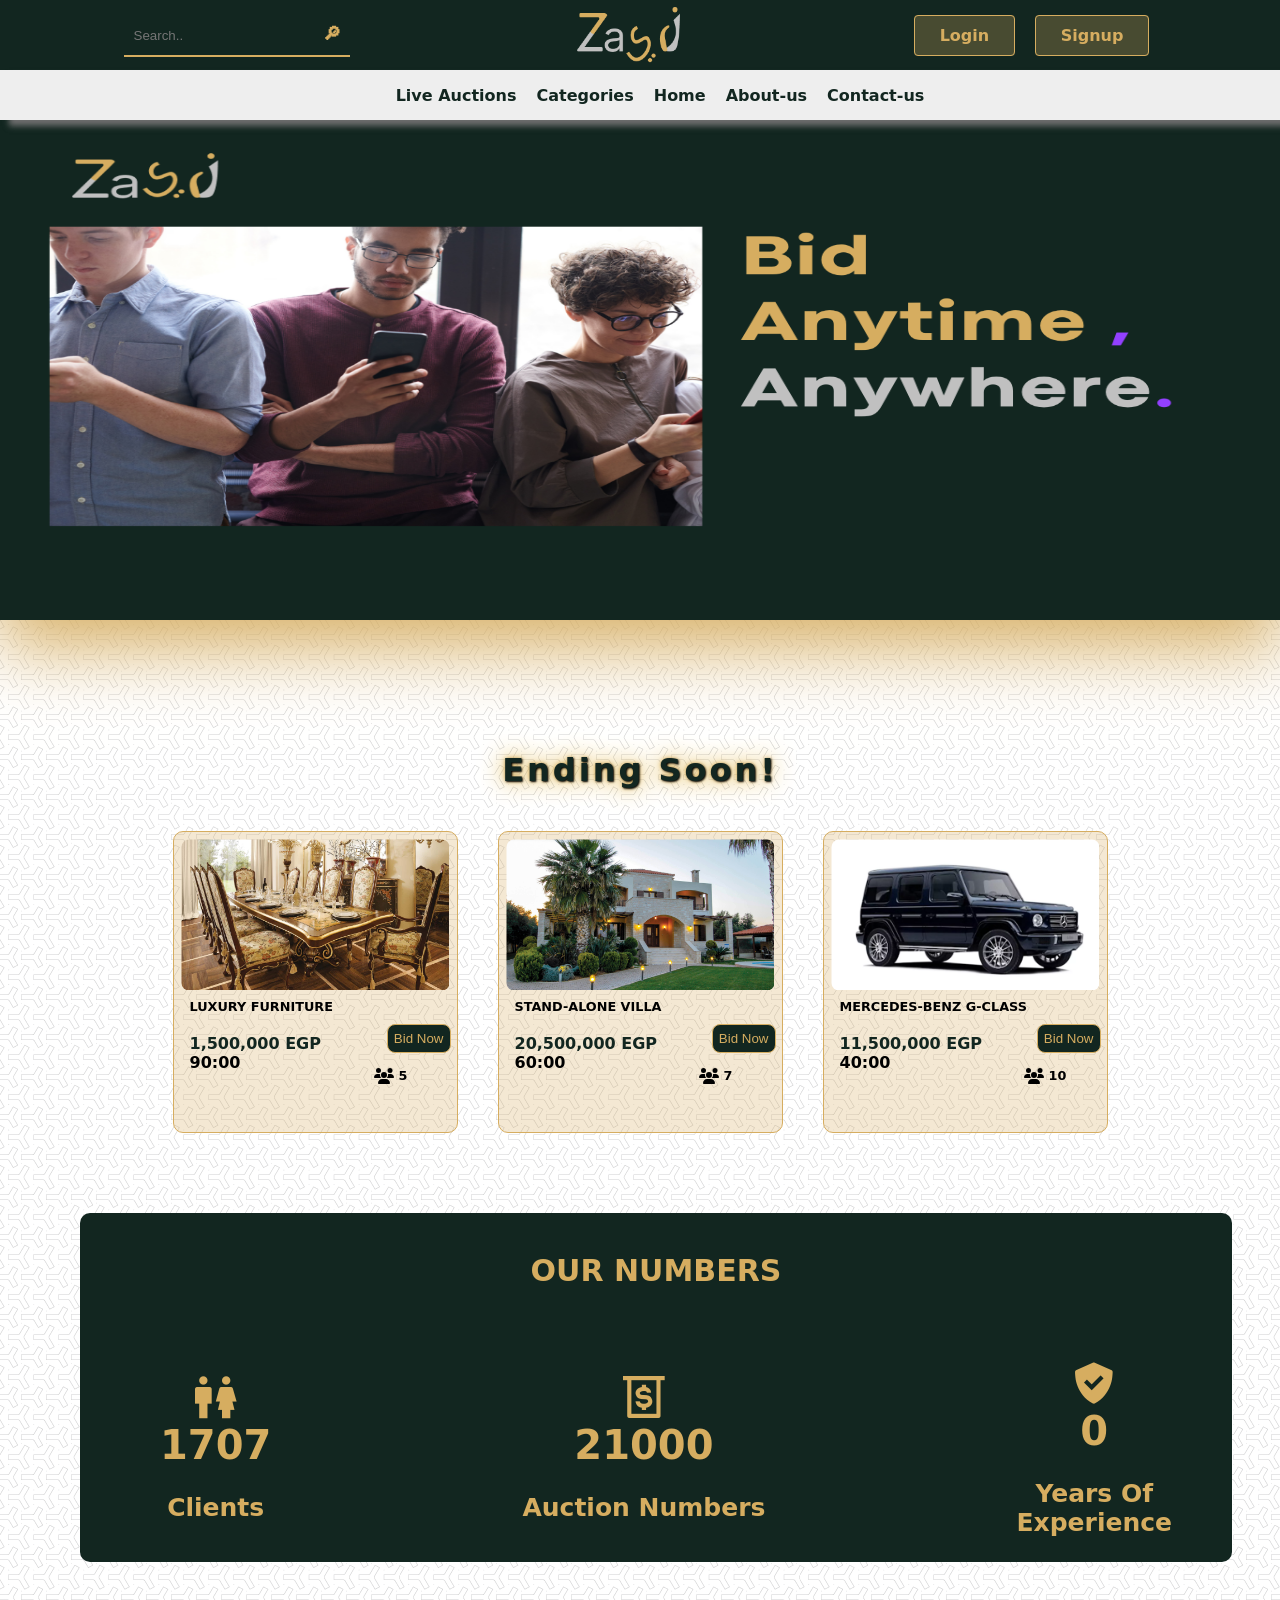
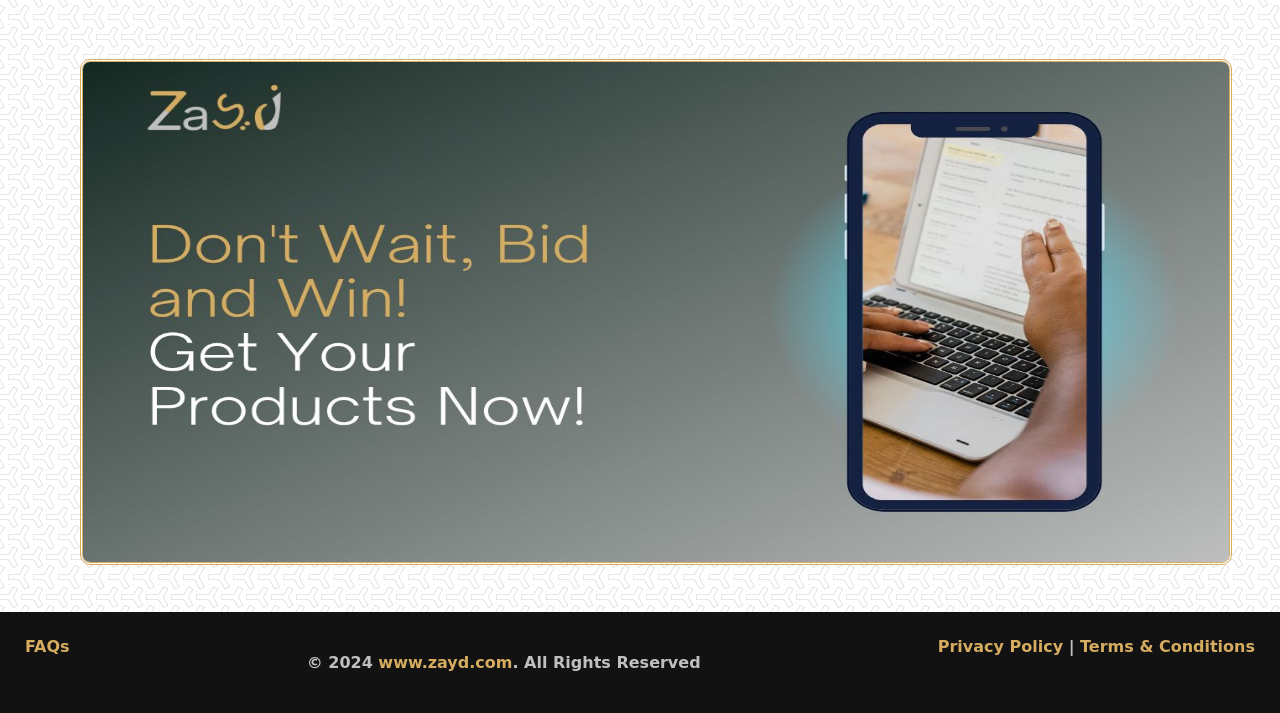
<file: index.html>
<html>
<head>
    <link rel="stylesheet" href="css/moataz/MoatazCSS.css">
    <link rel="stylesheet" href="css/master.css">
    <link href='https://unpkg.com/boxicons@2.1.4/css/boxicons.min.css' rel='stylesheet'>
    <script src="https://code.jquery.com/jquery-3.6.0.min.js"></script>
    
<title>My website</title>
</head>
<body>
<nav class="mainNav" id="mainNav">
    <div class="searchForm">
        <input type="search" name="search" id="searchInput" placeholder="Search..">
        <button>&#x1F50E;&#xFE0E;</button>
    </div>
    <a href="index.html"><img src="img/logo.png" alt="Zayed"></a>
    <div class="profileBtn">
        <a class="login-button" href="login.html">Login</a>
        <a class="login-button" href="signup.html">Signup</a>
        <a class="login-button hide" href="dashboard.html">Profile</a>
    </div>
</nav>
<div class="secondary-nav" id="secondary-nav">
    <ul>
        <li><a href="liveAuctions.html">Live Auctions</a></li>
        <li><a href="categories.html">Categories</a></li>
        <li><a href="index.html">Home</a></li>
        <li><a href="about.html">About-us</a></li>
        <li><a href="contact.html">Contact-us</a></li>
    </ul>
</div>
<div class="mobile-nav">
    <div class="searchForm">
        <!-- <input type="search" name="search" id="searchInput" placeholder="Search.."> -->
        <button id="navigateToSearch">&#x1F50E;&#xFE0E;</button>
    </div>
    <a href="index.html"><img src="img/logo.png" alt="Zayed"></a>
    <div><button id="openNav">&#8801;</button></div>
</div>
<div class="mobile-menu hide-Nav" id="mobile-menu">
    <span id="closeNav">&times;</span>
    <ul>
        <li><a href="liveAuctions.html">Live Auctions</a></li>
        <li><a href="categories.html">Categories</a></li>
        <li><a href="index.html">Home</a></li>
        <li><a href="about.html">About-us</a></li>
        <li><a href="contact.html">Contact-us</a></li>
    </ul>
    <div class="profileBtn">
        <a class="login-button" href="login.html">Login</a>
        <a class="login-button" href="signup.html">Signup</a>
        <a class="login-button hide" href="dashboard.html">Profile</a>
    </div>
</div>
<div class="search-nav hide" id="search-nav">
    <span class="exit" id="exit">&times;</span>
    <input type="search" name="search" id="searchInputMobile" placeholder="Search..">
    <button>&#x1F50E;&#xFE0E;</button>
</div>

    <div class = "slideshow">
        
            <img class="slide-images" id="show"/>

    </div>
    

    
    
    
    
    <div class="container">
        <h1 class="note">Ending Soon!</h1>
        
        <div class="cards">
            
            
       
        
            <div class="product-card">
                <div class="product-image">
                    <img src="img/moataz/fs5.jpg" />
                </div>
                <div class="product-info">
                    <p class="product-description">Luxury Furniture
                    </p>
                    <strong class="product-price">
                        <span>1,500,000 EGP</span>
                        <button class="bid-now-btn">Bid Now</button>
                    </strong>
                    <span class="bidders"><svg xmlns="http://www.w3.org/2000/svg"viewBox="0 0 640 512"><!--!Font Awesome Free 6.5.2 by @fontawesome - https://fontawesome.com License - https://fontawesome.com/license/free Copyright 2024 Fonticons, Inc.--><path d="M144 0a80 80 0 1 1 0 160A80 80 0 1 1 144 0zM512 0a80 80 0 1 1 0 160A80 80 0 1 1 512 0zM0 298.7C0 239.8 47.8 192 106.7 192h42.7c15.9 0 31 3.5 44.6 9.7c-1.3 7.2-1.9 14.7-1.9 22.3c0 38.2 16.8 72.5 43.3 96c-.2 0-.4 0-.7 0H21.3C9.6 320 0 310.4 0 298.7zM405.3 320c-.2 0-.4 0-.7 0c26.6-23.5 43.3-57.8 43.3-96c0-7.6-.7-15-1.9-22.3c13.6-6.3 28.7-9.7 44.6-9.7h42.7C592.2 192 640 239.8 640 298.7c0 11.8-9.6 21.3-21.3 21.3H405.3zM224 224a96 96 0 1 1 192 0 96 96 0 1 1 -192 0zM128 485.3C128 411.7 187.7 352 261.3 352H378.7C452.3 352 512 411.7 512 485.3c0 14.7-11.9 26.7-26.7 26.7H154.7c-14.7 0-26.7-11.9-26.7-26.7z"/></svg> 5</span>
                    <span class="timeLeft" id="timeLeft1">00:00</span>
                </div>
            </div>
            
            <div class="product-card">
                <div class="product-image">
                    <img src="img/moataz/fs3.jpg" />
                </div>
                <div class="product-info">
                    <p class="product-description">Stand-Alone Villa
                    </p>
                    <strong class="product-price">
                        <span>20,500,000 EGP</span>
                        <button class="bid-now-btn">Bid Now</button>
                    </strong>
                    <span class="bidders"><svg xmlns="http://www.w3.org/2000/svg"viewBox="0 0 640 512"><!--!Font Awesome Free 6.5.2 by @fontawesome - https://fontawesome.com License - https://fontawesome.com/license/free Copyright 2024 Fonticons, Inc.--><path d="M144 0a80 80 0 1 1 0 160A80 80 0 1 1 144 0zM512 0a80 80 0 1 1 0 160A80 80 0 1 1 512 0zM0 298.7C0 239.8 47.8 192 106.7 192h42.7c15.9 0 31 3.5 44.6 9.7c-1.3 7.2-1.9 14.7-1.9 22.3c0 38.2 16.8 72.5 43.3 96c-.2 0-.4 0-.7 0H21.3C9.6 320 0 310.4 0 298.7zM405.3 320c-.2 0-.4 0-.7 0c26.6-23.5 43.3-57.8 43.3-96c0-7.6-.7-15-1.9-22.3c13.6-6.3 28.7-9.7 44.6-9.7h42.7C592.2 192 640 239.8 640 298.7c0 11.8-9.6 21.3-21.3 21.3H405.3zM224 224a96 96 0 1 1 192 0 96 96 0 1 1 -192 0zM128 485.3C128 411.7 187.7 352 261.3 352H378.7C452.3 352 512 411.7 512 485.3c0 14.7-11.9 26.7-26.7 26.7H154.7c-14.7 0-26.7-11.9-26.7-26.7z"/></svg> 7</span>
                    <span class="timeLeft" id="timeLeft2">00:00</span>
                </div>
            </div>

            <div class="product-card">
                <div class="product-image">
                    <img src="img/moataz/gclass.webp" />
                </div>
                <div class="product-info">
                    <p class="product-description">Mercedes-Benz G-Class
                    </p>
                    <strong class="product-price">
                        <span>11,500,000 EGP</span>
                        <button class="bid-now-btn">Bid Now</button>
                    </strong>
                    <span class="bidders"><svg xmlns="http://www.w3.org/2000/svg"viewBox="0 0 640 512"><!--!Font Awesome Free 6.5.2 by @fontawesome - https://fontawesome.com License - https://fontawesome.com/license/free Copyright 2024 Fonticons, Inc.--><path d="M144 0a80 80 0 1 1 0 160A80 80 0 1 1 144 0zM512 0a80 80 0 1 1 0 160A80 80 0 1 1 512 0zM0 298.7C0 239.8 47.8 192 106.7 192h42.7c15.9 0 31 3.5 44.6 9.7c-1.3 7.2-1.9 14.7-1.9 22.3c0 38.2 16.8 72.5 43.3 96c-.2 0-.4 0-.7 0H21.3C9.6 320 0 310.4 0 298.7zM405.3 320c-.2 0-.4 0-.7 0c26.6-23.5 43.3-57.8 43.3-96c0-7.6-.7-15-1.9-22.3c13.6-6.3 28.7-9.7 44.6-9.7h42.7C592.2 192 640 239.8 640 298.7c0 11.8-9.6 21.3-21.3 21.3H405.3zM224 224a96 96 0 1 1 192 0 96 96 0 1 1 -192 0zM128 485.3C128 411.7 187.7 352 261.3 352H378.7C452.3 352 512 411.7 512 485.3c0 14.7-11.9 26.7-26.7 26.7H154.7c-14.7 0-26.7-11.9-26.7-26.7z"/></svg> 10</span>
                    <span class="timeLeft" id="timeLeft3">00:00</span>
                </div>
            </div>




                </div>
            
            
            
            
            
        </div>
        
        
     <section class="stats"> 
        <div class="our-numbers">
            <h3>OUR NUMBERS</h3>
                 <div class="container2">
                    <div class="box">
                        <i class='bx bx-male-female'></i>
                        <div class ="number" data-goal="8540">0</div>
                        <p>Clients</p>
                    </div>
                    <div class="box">
                        <i class='bx bx-money-withdraw'></i>
                        <div class ="number" data-goal="105000">0</div>
                        <p>Auction Numbers</p>
                    </div>
                    <div class="box">
                        <i class='bx bxs-check-shield'></i>
                        <div class ="number" data-goal="3">0</div>
                        <p>Years Of <br>Experience</p>
                    </div>
                 </div>
        </div>
    </section>  
 
    
    </div>
   
    <div class="banner">
            
        
        <img class="adv" src="img/moataz/2.jpg">
    
    </div>
    
    <footer>
        <span>
            <a href="faq.html">FAQs</a>
        </span>
        <p>
            &copy; 2024 <a href="#">www.zayd.com</a>. All Rights Reserved
        </p>
        <span>
            <a href="privacy.html">Privacy Policy</a> |
            <a href="terms.html">Terms & Conditions</a>
        </span>
    </footer>
    <script src="js/main.js"></script>
    <script src="js/moataz/MoatazJS.js"></script>
</body>
</html>
</file>
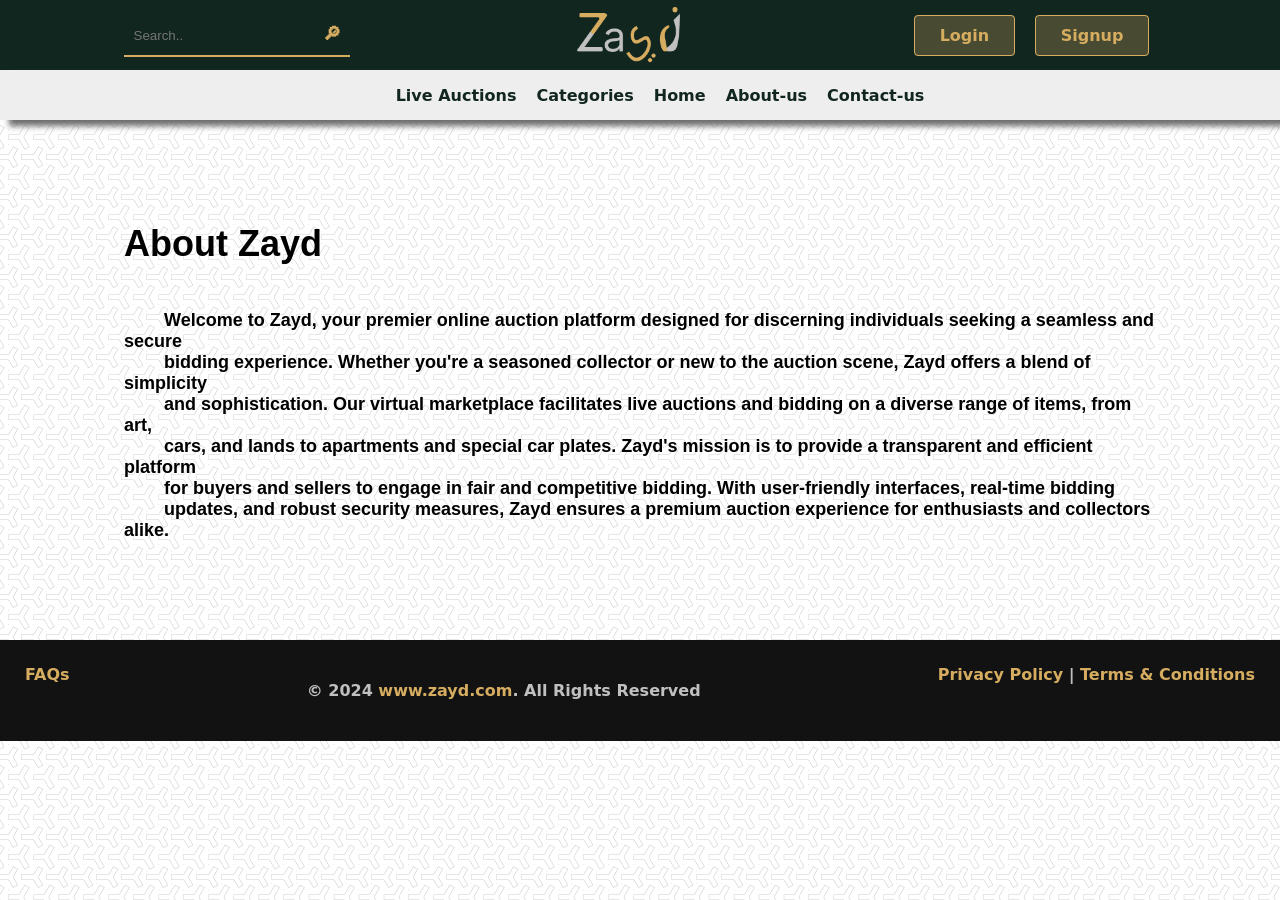
<file: about.html>
<html>

<head>
    <link rel="icon" type="image/x-icon" href="img/logo1.png">
    <title>Zayd | About-us</title>
    <link rel="stylesheet" href="css/master.css">
    <script src="https://ajax.googleapis.com/ajax/libs/jquery/3.7.1/jquery.min.js"></script>
</head>

<body>
    <nav class="mainNav" id="mainNav">
        <div class="searchForm">
            <input type="search" name="search" id="searchInput" placeholder="Search..">
            <button>&#x1F50E;&#xFE0E;</button>
        </div>
        <a href="index.html"><img src="img/logo.png" alt="Zayed"></a>
        <div class="profileBtn">
            <a class="login-button" href="login.html">Login</a>
            <a class="login-button" href="signup.html">Signup</a>
            <a class="login-button hide" href="dashboard.html">Profile</a>
        </div>
    </nav>
    <div class="secondary-nav" id="secondary-nav">
        <ul>
            <li><a href="liveAuctions.html">Live Auctions</a></li>
            <li><a href="categories.html">Categories</a></li>
            <li><a href="index.html">Home</a></li>
            <li><a href="about.html">About-us</a></li>
            <li><a href="contact.html">Contact-us</a></li>
        </ul>
    </div>
    <div class="mobile-nav">
        <div class="searchForm">
            <!-- <input type="search" name="search" id="searchInput" placeholder="Search.."> -->
            <button id="navigateToSearch">&#x1F50E;&#xFE0E;</button>
        </div>
        <a href="index.html"><img src="img/logo.png" alt="Zayed"></a>
        <div><button id="openNav">&#8801;</button></div>
    </div>
    <div class="mobile-menu hide-Nav" id="mobile-menu">
        <span id="closeNav">&times;</span>
        <ul>
            <li><a href="liveAuctions.html">Live Auctions</a></li>
            <li><a href="categories.html">Categories</a></li>
            <li><a href="index.html">Home</a></li>
            <li><a href="about.html">About-us</a></li>
            <li><a href="contact.html">Contact-us</a></li>
        </ul>
        <div class="profileBtn">
            <a class="login-button" href="login.html">Login</a>
            <a class="login-button" href="signup.html">Signup</a>
            <a class="login-button hide" href="dashboard.html">Profile</a>
        </div>
    </div>
    <div class="search-nav hide" id="search-nav">
        <span class="exit" id="exit">&times;</span>
        <input type="search" name="search" id="searchInputMobile" placeholder="Search..">
        <button>&#x1F50E;&#xFE0E;</button>
    </div>

    <div class="container">
        <pre>
        <h1>About Zayd</h1>
        Welcome to Zayd, your premier online auction platform designed for discerning individuals seeking a seamless and secure
        bidding experience. Whether you're a seasoned collector or new to the auction scene, Zayd offers a blend of simplicity
        and sophistication. Our virtual marketplace facilitates live auctions and bidding on a diverse range of items, from art,
        cars, and lands to apartments and special car plates. Zayd's mission is to provide a transparent and efficient platform
        for buyers and sellers to engage in fair and competitive bidding. With user-friendly interfaces, real-time bidding
        updates, and robust security measures, Zayd ensures a premium auction experience for enthusiasts and collectors alike.
     </pre>    
    </div>
    <footer>
        <span>
            <a href="faq.html">FAQs</a>
        </span>
        <p>
            &copy; 2024 <a href="#">www.zayd.com</a>. All Rights Reserved
        </p>
        <span>
            <a href="privacy.html">Privacy Policy</a> |
            <a href="terms.html">Terms & Conditions</a>
        </span>
    </footer>
    <script src="js/main.js"></script>

</body>

</html>
</file>
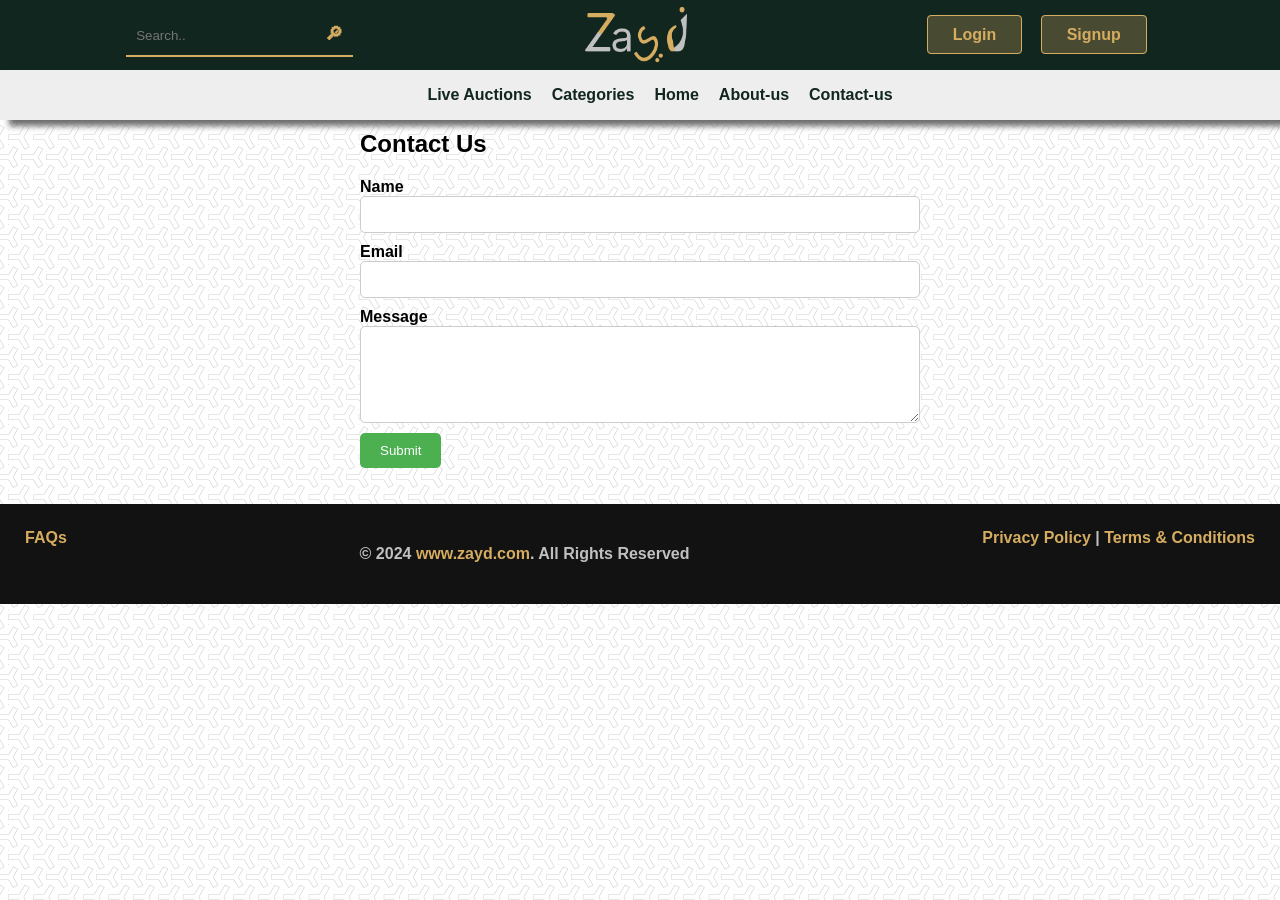
<file: contact.html>
<html>
    
    <head>
        <title>Zayd | Contact us</title>
        <link rel="icon" type="image/x-icon" href="img/logo1.png">
        <link rel="stylesheet" href="css/master.css">
        <link rel="stylesheet" href="css/khaled.css">
        <script src="https://ajax.googleapis.com/ajax/libs/jquery/3.7.1/jquery.min.js"></script>
    </head>
    
    <body>
        <nav class="mainNav" id="mainNav">
            <div class="searchForm">
                <input type="search" name="search" id="searchInput" placeholder="Search..">
                <button>&#x1F50E;&#xFE0E;</button>
            </div>
            <a href="index.html"><img src="img/logo.png" alt="Zayed"></a>
            <div class="profileBtn">
                <a class="login-button" href="login.html">Login</a>
                <a class="login-button" href="signup.html">Signup</a>
                <a class="login-button hide" href="dashboard.html">Profile</a>
            </div>
        </nav>
        <div class="secondary-nav" id="secondary-nav">
            <ul>
                <li><a href="liveAuctions.html">Live Auctions</a></li>
                <li><a href="categories.html">Categories</a></li>
                <li><a href="index.html">Home</a></li>
                <li><a href="about.html">About-us</a></li>
                <li><a href="contact.html">Contact-us</a></li>
            </ul>
        </div>
        <div class="mobile-nav">
            <div class="searchForm">
                <!-- <input type="search" name="search" id="searchInput" placeholder="Search.."> -->
                <button id="navigateToSearch">&#x1F50E;&#xFE0E;</button>
            </div>
            <a href="index.html"><img src="img/logo.png" alt="Zayed"></a>
            <div><button id="openNav">&#8801;</button></div>
        </div>
        <div class="mobile-menu hide-Nav" id="mobile-menu">
            <span id="closeNav">&times;</span>
            <ul>
                <li><a href="liveAuctions.html">Live Auctions</a></li>
                <li><a href="categories.html">Categories</a></li>
                <li><a href="index.html">Home</a></li>
                <li><a href="about.html">About-us</a></li>
                <li><a href="contact.html">Contact-us</a></li>
            </ul>
            <div class="profileBtn">
                <a class="login-button" href="login.html">Login</a>
                <a class="login-button" href="signup.html">Signup</a>
                <a class="login-button hide" href="dashboard.html">Profile</a>
            </div>
        </div>
        <div class="search-nav hide" id="search-nav">
            <span class="exit" id="exit">&times;</span>
            <input type="search" name="search" id="searchInputMobile" placeholder="Search..">
            <button>&#x1F50E;&#xFE0E;</button>
        </div>
        <br>
        <br>
        <br>
        <br><br>
            <div class="container">
                <h2>Contact Us</h2>
                <form id="contact-form">
                    <label for="name">Name</label>
                    <input type="text" id="name" name="name" required>
            
                    <label for="email">Email</label>
                    <input type="text" id="email" name="email" required>
            
                    <label for="message">Message</label>
                    <textarea id="message" name="message" rows="5" required></textarea>
            
                    <input type="submit" value="Submit">
                </form>
                <div id="error-message" class="error"></div>
            </div>
        <footer>
            <span>
                <a href="faq.html">FAQs</a>
            </span>
            <p>
                &copy; 2024 <a href="#">www.zayd.com</a>. All Rights Reserved
            </p>
            <span>
                <a href="privacy.html">Privacy Policy</a> |
                <a href="terms.html">Terms & Conditions</a>
            </span>
        </footer>
        <script src="js/main.js"></script>
        <script src="js/khaled.js"></script>
    
    </body>
    
    </html>
</file>
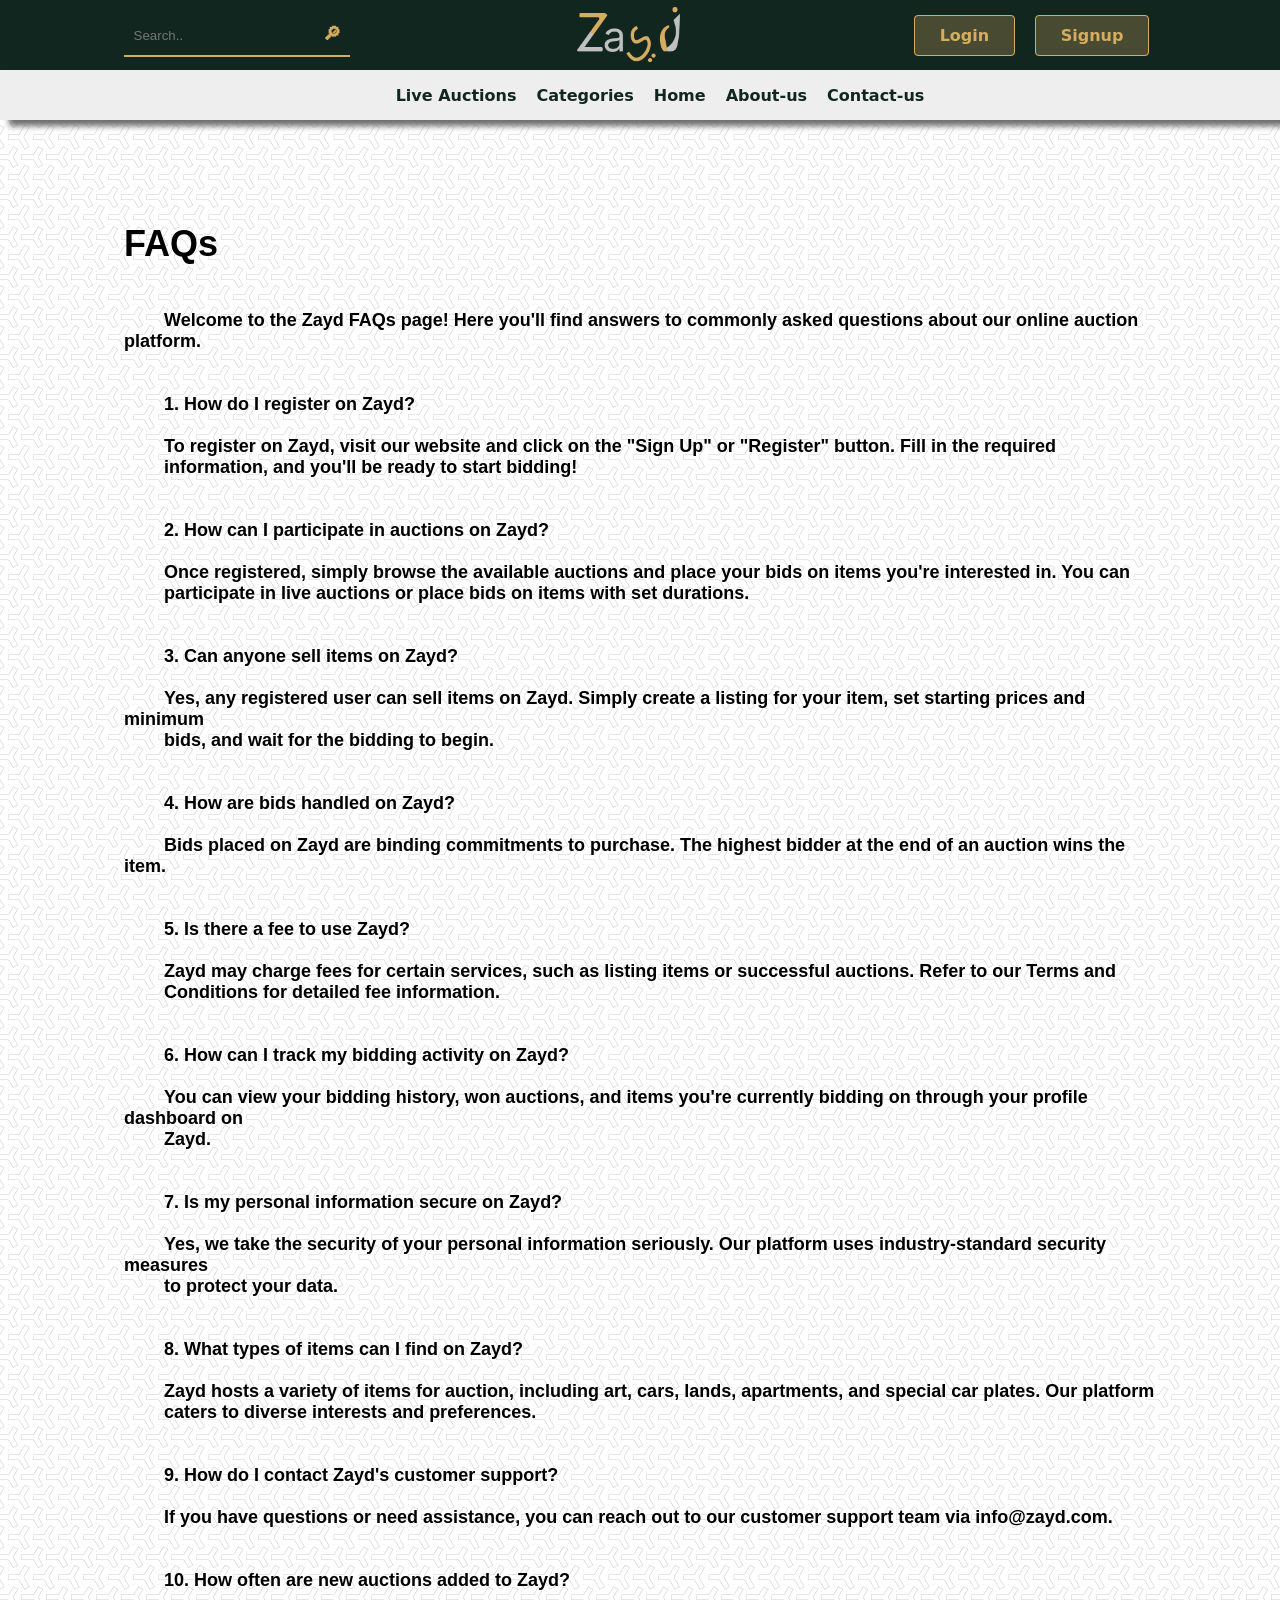
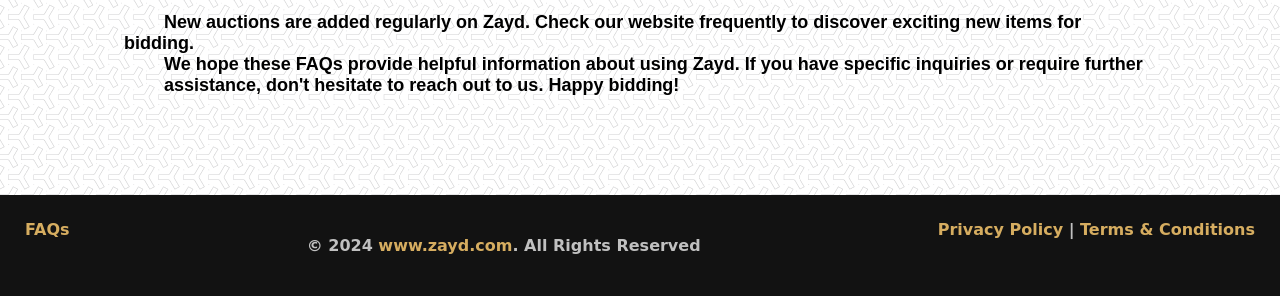
<file: faq.html>
<html>

<head>
    <title>Zayd | FAQs</title>
    <link rel="icon" type="image/x-icon" href="img/logo1.png">
    <link rel="stylesheet" href="css/master.css">
    <script src="https://ajax.googleapis.com/ajax/libs/jquery/3.7.1/jquery.min.js"></script>
</head>

<body>
    <nav class="mainNav" id="mainNav">
        <div class="searchForm">
            <input type="search" name="search" id="searchInput" placeholder="Search..">
            <button>&#x1F50E;&#xFE0E;</button>
        </div>
        <a href="index.html"><img src="img/logo.png" alt="Zayed"></a>
        <div class="profileBtn">
            <a class="login-button" href="login.html">Login</a>
            <a class="login-button" href="signup.html">Signup</a>
            <a class="login-button hide" href="dashboard.html">Profile</a>
        </div>
    </nav>
    <div class="secondary-nav" id="secondary-nav">
        <ul>
            <li><a href="liveAuctions.html">Live Auctions</a></li>
            <li><a href="categories.html">Categories</a></li>
            <li><a href="index.html">Home</a></li>
            <li><a href="about.html">About-us</a></li>
            <li><a href="contact.html">Contact-us</a></li>
        </ul>
    </div>
    <div class="mobile-nav">
        <div class="searchForm">
            <!-- <input type="search" name="search" id="searchInput" placeholder="Search.."> -->
            <button id="navigateToSearch">&#x1F50E;&#xFE0E;</button>
        </div>
        <a href="index.html"><img src="img/logo.png" alt="Zayed"></a>
        <div><button id="openNav">&#8801;</button></div>
    </div>
    <div class="mobile-menu hide-Nav" id="mobile-menu">
        <span id="closeNav">&times;</span>
        <ul>
            <li><a href="liveAuctions.html">Live Auctions</a></li>
            <li><a href="categories.html">Categories</a></li>
            <li><a href="index.html">Home</a></li>
            <li><a href="about.html">About-us</a></li>
            <li><a href="contact.html">Contact-us</a></li>
        </ul>
        <div class="profileBtn">
            <a class="login-button" href="login.html">Login</a>
            <a class="login-button" href="signup.html">Signup</a>
            <a class="login-button hide" href="dashboard.html">Profile</a>
        </div>
    </div>
    <div class="search-nav hide" id="search-nav">
        <span class="exit" id="exit">&times;</span>
        <input type="search" name="search" id="searchInputMobile" placeholder="Search..">
        <button>&#x1F50E;&#xFE0E;</button>
    </div>

    <div class="container">
        <pre>
        <h1>FAQs</h1>
        Welcome to the Zayd FAQs page! Here you'll find answers to commonly asked questions about our online auction platform.
        

        1. How do I register on Zayd?
        
        To register on Zayd, visit our website and click on the "Sign Up" or "Register" button. Fill in the required
        information, and you'll be ready to start bidding!


        2. How can I participate in auctions on Zayd?
        
        Once registered, simply browse the available auctions and place your bids on items you're interested in. You can
        participate in live auctions or place bids on items with set durations.


        3. Can anyone sell items on Zayd?
        
        Yes, any registered user can sell items on Zayd. Simply create a listing for your item, set starting prices and minimum
        bids, and wait for the bidding to begin.


        4. How are bids handled on Zayd?
        
        Bids placed on Zayd are binding commitments to purchase. The highest bidder at the end of an auction wins the item.


        5. Is there a fee to use Zayd?
        
        Zayd may charge fees for certain services, such as listing items or successful auctions. Refer to our Terms and
        Conditions for detailed fee information.


        6. How can I track my bidding activity on Zayd?
        
        You can view your bidding history, won auctions, and items you're currently bidding on through your profile dashboard on
        Zayd.


        7. Is my personal information secure on Zayd?
        
        Yes, we take the security of your personal information seriously. Our platform uses industry-standard security measures
        to protect your data.


        8. What types of items can I find on Zayd?
        
        Zayd hosts a variety of items for auction, including art, cars, lands, apartments, and special car plates. Our platform
        caters to diverse interests and preferences.


        9. How do I contact Zayd's customer support?
        
        If you have questions or need assistance, you can reach out to our customer support team via info@zayd.com.

        
        10. How often are new auctions added to Zayd?
        
        New auctions are added regularly on Zayd. Check our website frequently to discover exciting new items for bidding.
        We hope these FAQs provide helpful information about using Zayd. If you have specific inquiries or require further
        assistance, don't hesitate to reach out to us. Happy bidding!
    </pre>    
    </div>
    <footer>
        <span>
            <a href="faq.html">FAQs</a>
        </span>
        <p>
            &copy; 2024 <a href="#">www.zayd.com</a>. All Rights Reserved
        </p>
        <span>
            <a href="privacy.html">Privacy Policy</a> |
            <a href="terms.html">Terms & Conditions</a>
        </span>
    </footer>
    <script src="js/main.js"></script>
</body>

</html>
</file>
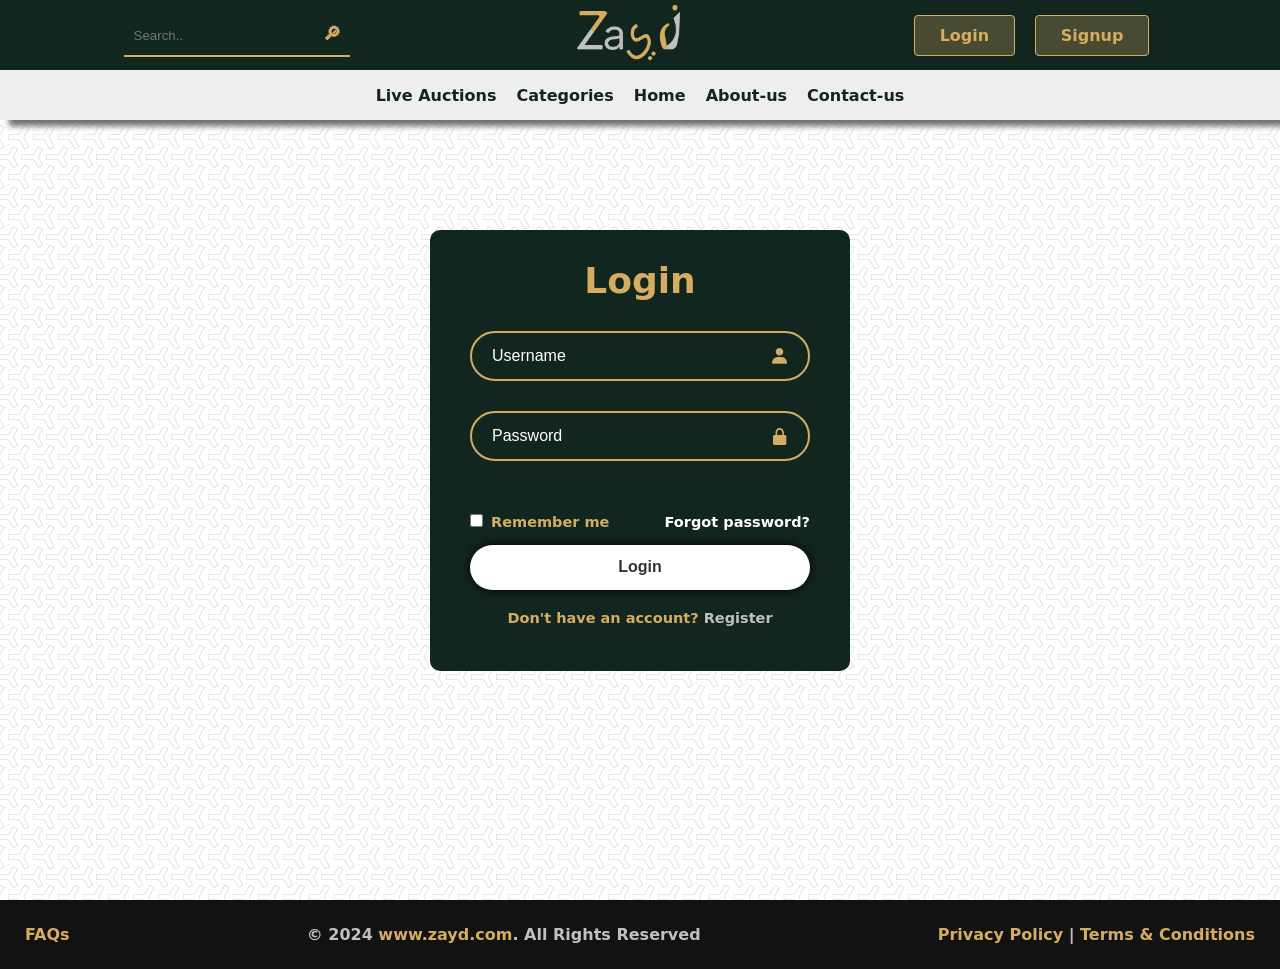
<file: login.html>
<!DOCTYPE html>
<html lang="en">
    <head>
        <meta charset="UTF-8">
        <meta http-equiv="X-UA-Compatible" content="IE=edge">
        <meta name="viewport" content="width=device-width,initial-scale=1.0">
        <title>Zayd | Login</title>
        <link rel="icon" type="image/x-icon" href="img/logo1.png">
        <link rel="stylesheet" href="css/master.css">
        <link rel="stylesheet" href="css/nashwa.css">
        <link href='https://unpkg.com/boxicons@2.1.4/css/boxicons.min.css' rel='stylesheet'>
        <script src="https://ajax.googleapis.com/ajax/libs/jquery/3.7.1/jquery.min.js"></script>
    </head>
    <body>
            <nav class="mainNav" id="mainNav">
                <div class="searchForm">
                    <input type="search" name="search" id="searchInput" placeholder="Search..">
                    <button>&#x1F50E;&#xFE0E;</button>
                </div>
                <a href="index.html"><img src="img/logo.png" alt="Zayed"></a>
                <div class="profileBtn">
                    <a class="login-button" href="login.html">Login</a>
                    <a class="login-button" href="signup.html">Signup</a>
                    <a class="login-button hide" href="dashboard.html">Profile</a>
                </div>
            </nav>
            <div class="secondary-nav" id="secondary-nav">
                <ul>
                    <li><a href="liveAuctions.html">Live Auctions</a></li>
                    <li><a href="categories.html">Categories</a></li>
                    <li><a href="index.html">Home</a></li>
                    <li><a href="about.html">About-us</a></li>
                    <li><a href="contact.html">Contact-us</a></li>
                </ul>
            </div>
            <div class="mobile-nav">
                <div class="searchForm">
                    <!-- <input type="search" name="search" id="searchInput" placeholder="Search.."> -->
                    <button id="navigateToSearch">&#x1F50E;&#xFE0E;</button>
                </div>
                <a href="index.html"><img src="img/logo.png" alt="Zayed"></a>
                <div><button id="openNav">&#8801;</button></div>
            </div>
            <div class="mobile-menu hide-Nav" id="mobile-menu">
                <span id="closeNav">&times;</span>
                <ul>
                    <li><a href="liveAuctions.html">Live Auctions</a></li>
                    <li><a href="categories.html">Categories</a></li>
                    <li><a href="index.html">Home</a></li>
                    <li><a href="about.html">About-us</a></li>
                    <li><a href="contact.html">Contact-us</a></li>
                </ul>
                <div class="profileBtn">
                    <a class="login-button" href="login.html">Login</a>
                    <a class="login-button" href="signup.html">Signup</a>
                    <a class="login-button hide" href="dashboard.html">Profile</a>
                </div>
            </div>
            <div class="search-nav hide" id="search-nav">
                <span class="exit" id="exit">&times;</span>
                <input type="search" name="search" id="searchInputMobile" placeholder="Search..">
                <button>&#x1F50E;&#xFE0E;</button>
            </div>
            
        <div class="body">
        <div class="wrapper">
            <form action="" id="loginForm">
                <h1>Login</h1>
                <div class="input-box">
                    <input type="text" placeholder="Username" id="username">
                    <i class='bx bxs-user'></i>
                </div>
                <p style="color: red;" id="usernameMsg"></p>

                <div class="input-box">
                    <input type="password"
                    placeholder="Password" id="password">
                    <i class='bx bxs-lock-alt'></i>
                </div>
                <p style="color: red;" id="passwordMsg"></p>
                <br>
                <br>
                <div class="remember-forget">
                 <label><input type="checkbox"> Remember me</label>
                 <a href="#">Forgot password?</a>
                </div>
                <button type="submit" class="btn">Login</button>
                <div class="register-link">
                    <p>Don't have an account?  <a href="signup.html">Register</a></p>
                </div>
            </form>
        </div>

        </div>
        <footer>
            <span>
                <a href="faq.html">FAQs</a>
            </span>
            <p>
                &copy; 2024 <a href="#">www.zayd.com</a>. All Rights Reserved
            </p>
            <span>
                <a href="privacy.html">Privacy Policy</a> |
                <a href="terms.html">Terms & Conditions</a>
            </span>
        </footer>
        <script src="js/Nashwa.js"></script>
        <script src="js/main.js"></script>
        
    </body>
</html>
</file>
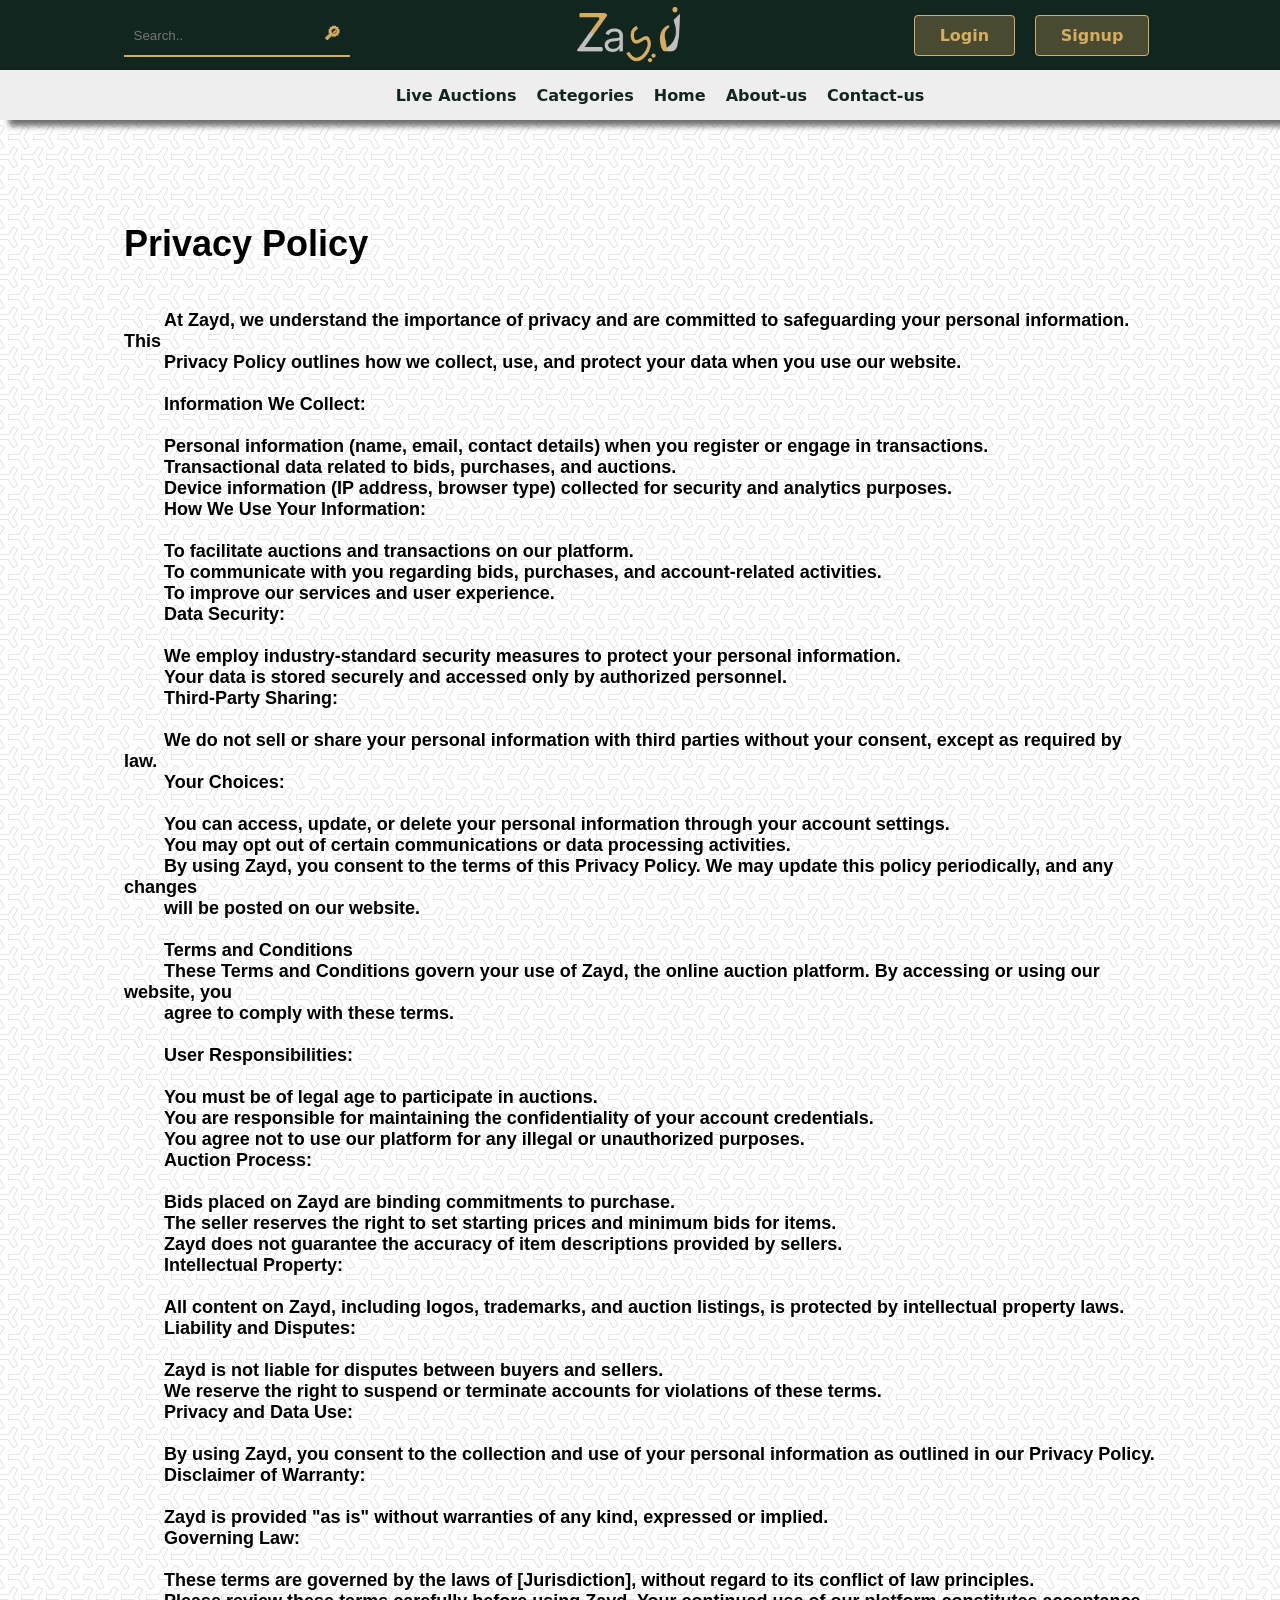
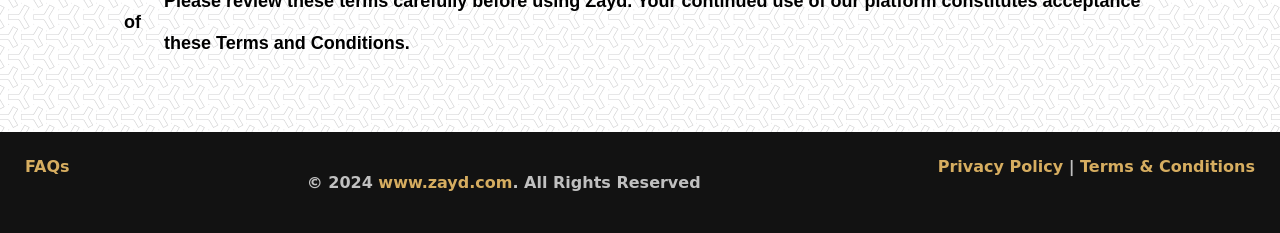
<file: privacy.html>
<html>

<head>
    <title>Zayd | Privacy Policy</title>
    <link rel="icon" type="image/x-icon" href="img/logo1.png">
    <link rel="stylesheet" href="css/master.css">
    <script src="https://ajax.googleapis.com/ajax/libs/jquery/3.7.1/jquery.min.js"></script>
</head>

<body>
    <nav class="mainNav" id="mainNav">
        <div class="searchForm">
            <input type="search" name="search" id="searchInput" placeholder="Search..">
            <button>&#x1F50E;&#xFE0E;</button>
        </div>
        <a href="index.html"><img src="img/logo.png" alt="Zayed"></a>
        <div class="profileBtn">
            <a class="login-button" href="login.html">Login</a>
            <a class="login-button" href="signup.html">Signup</a>
            <a class="login-button hide" href="dashboard.html">Profile</a>
        </div>
    </nav>
    <div class="secondary-nav" id="secondary-nav">
        <ul>
            <li><a href="liveAuctions.html">Live Auctions</a></li>
            <li><a href="categories.html">Categories</a></li>
            <li><a href="index.html">Home</a></li>
            <li><a href="about.html">About-us</a></li>
            <li><a href="contact.html">Contact-us</a></li>
        </ul>
    </div>
    <div class="mobile-nav">
        <div class="searchForm">
            <!-- <input type="search" name="search" id="searchInput" placeholder="Search.."> -->
            <button id="navigateToSearch">&#x1F50E;&#xFE0E;</button>
        </div>
        <a href="index.html"><img src="img/logo.png" alt="Zayed"></a>
        <div><button id="openNav">&#8801;</button></div>
    </div>
    <div class="mobile-menu hide-Nav" id="mobile-menu">
        <span id="closeNav">&times;</span>
        <ul>
            <li><a href="liveAuctions.html">Live Auctions</a></li>
            <li><a href="categories.html">Categories</a></li>
            <li><a href="index.html">Home</a></li>
            <li><a href="about.html">About-us</a></li>
            <li><a href="contact.html">Contact-us</a></li>
        </ul>
        <div class="profileBtn">
            <a class="login-button" href="login.html">Login</a>
            <a class="login-button" href="signup.html">Signup</a>
            <a class="login-button hide" href="dashboard.html">Profile</a>
        </div>
    </div>
    <div class="search-nav hide" id="search-nav">
        <span class="exit" id="exit">&times;</span>
        <input type="search" name="search" id="searchInputMobile" placeholder="Search..">
        <button>&#x1F50E;&#xFE0E;</button>
    </div>

    <div class="container">
        <pre>
        <h1>Privacy Policy</h1>
        At Zayd, we understand the importance of privacy and are committed to safeguarding your personal information. This
        Privacy Policy outlines how we collect, use, and protect your data when you use our website.
        
        <b>Information We Collect:</b>
        
        Personal information (name, email, contact details) when you register or engage in transactions.
        Transactional data related to bids, purchases, and auctions.
        Device information (IP address, browser type) collected for security and analytics purposes.
        How We Use Your Information:
        
        To facilitate auctions and transactions on our platform.
        To communicate with you regarding bids, purchases, and account-related activities.
        To improve our services and user experience.
        Data Security:
        
        We employ industry-standard security measures to protect your personal information.
        Your data is stored securely and accessed only by authorized personnel.
        Third-Party Sharing:
        
        We do not sell or share your personal information with third parties without your consent, except as required by law.
        Your Choices:
        
        You can access, update, or delete your personal information through your account settings.
        You may opt out of certain communications or data processing activities.
        By using Zayd, you consent to the terms of this Privacy Policy. We may update this policy periodically, and any changes
        will be posted on our website.
        
        Terms and Conditions
        These Terms and Conditions govern your use of Zayd, the online auction platform. By accessing or using our website, you
        agree to comply with these terms.
        
        User Responsibilities:
        
        You must be of legal age to participate in auctions.
        You are responsible for maintaining the confidentiality of your account credentials.
        You agree not to use our platform for any illegal or unauthorized purposes.
        Auction Process:
        
        Bids placed on Zayd are binding commitments to purchase.
        The seller reserves the right to set starting prices and minimum bids for items.
        Zayd does not guarantee the accuracy of item descriptions provided by sellers.
        Intellectual Property:
        
        All content on Zayd, including logos, trademarks, and auction listings, is protected by intellectual property laws.
        Liability and Disputes:
        
        Zayd is not liable for disputes between buyers and sellers.
        We reserve the right to suspend or terminate accounts for violations of these terms.
        Privacy and Data Use:
        
        By using Zayd, you consent to the collection and use of your personal information as outlined in our Privacy Policy.
        Disclaimer of Warranty:
        
        Zayd is provided "as is" without warranties of any kind, expressed or implied.
        Governing Law:
        
        These terms are governed by the laws of [Jurisdiction], without regard to its conflict of law principles.
        Please review these terms carefully before using Zayd. Your continued use of our platform constitutes acceptance of
        these Terms and Conditions.</pre>    
    </div>
    <footer>
        <span>
            <a href="faq.html">FAQs</a>
        </span>
        <p>
            &copy; 2024 <a href="#">www.zayd.com</a>. All Rights Reserved
        </p>
        <span>
            <a href="privacy.html">Privacy Policy</a> |
            <a href="terms.html">Terms & Conditions</a>
        </span>
    </footer>
    <script src="js/main.js"></script>

</body>

</html>
</file>
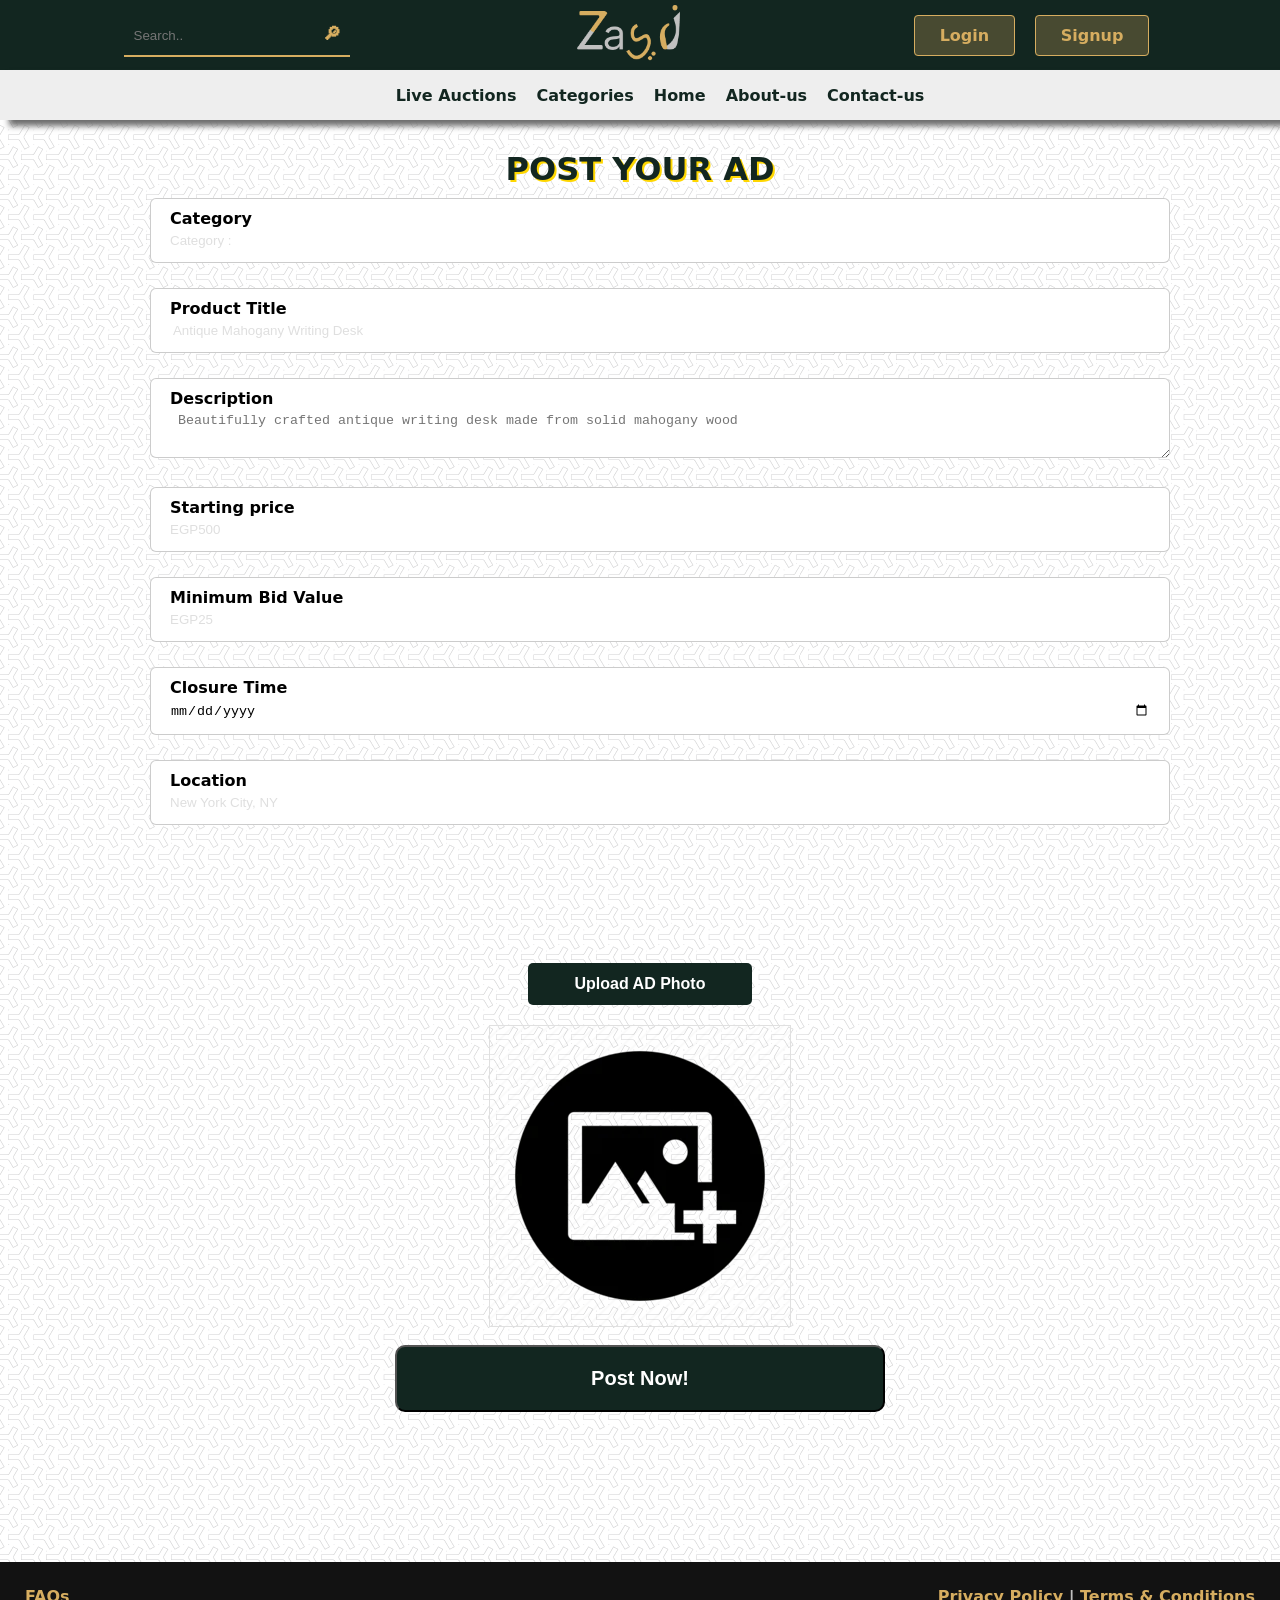
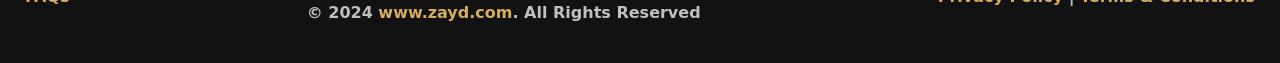
<file: sellProduct.html>
<!DOCTYPE html>
<html>
    <head>  
<title>Zayd | Sell Product</title>
<link rel="icon" type="image/x-icon" href="img/logo1.png">
        <style>h1 {
            color: #122620;
            text-align: center;
            text-shadow: 2px 2px gold;
            
          }</style>
        <link rel="stylesheet" href="css/moataz/MoatazCSS2.css"> 
        <link rel="stylesheet" href="css/master.css">
        <script src="https://ajax.googleapis.com/ajax/libs/jquery/3.7.1/jquery.min.js"></script>
        
<title>
    SellProduct
</title>
    </head>
    <body>
    <nav class="mainNav" id="mainNav">
        <div class="searchForm">
            <input type="search" name="search" id="searchInput" placeholder="Search..">
            <button>&#x1F50E;&#xFE0E;</button>
        </div>
        <a href="index.html"><img src="img/logo.png" alt="Zayed"></a>
        <div class="profileBtn">
            <a class="login-button" href="login.html">Login</a>
            <a class="login-button" href="signup.html">Signup</a>
            <a class="login-button hide" href="dashboard.html">Profile</a>
        </div>
    </nav>
    <div class="secondary-nav" id="secondary-nav">
        <ul>
            <li><a href="liveAuctions.html">Live Auctions</a></li>
            <li><a href="categories.html">Categories</a></li>
            <li><a href="index.html">Home</a></li>
            <li><a href="about.html">About-us</a></li>
            <li><a href="contact.html">Contact-us</a></li>
        </ul>
    </div>
    <div class="mobile-nav">
        <div class="searchForm">
            <!-- <input type="search" name="search" id="searchInput" placeholder="Search.."> -->
            <button id="navigateToSearch">&#x1F50E;&#xFE0E;</button>
        </div>
        <a href="index.html"><img src="img/logo.png" alt="Zayed"></a>
        <div><button id="openNav">&#8801;</button></div>
    </div>
    <div class="mobile-menu hide-Nav" id="mobile-menu">
        <span id="closeNav">&times;</span>
        <ul>
            <li><a href="liveAuctions.html">Live Auctions</a></li>
            <li><a href="categories.html">Categories</a></li>
            <li><a href="index.html">Home</a></li>
            <li><a href="about.html">About-us</a></li>
            <li><a href="contact.html">Contact-us</a></li>
        </ul>
        <div class="profileBtn">
            <a class="login-button" href="login.html">Login</a>
            <a class="login-button" href="signup.html">Signup</a>
            <a class="login-button hide" href="dashboard.html">Profile</a>
        </div>
    </div>
    <div class="search-nav hide" id="search-nav">
        <span class="exit" id="exit">&times;</span>
        <input type="search" name="search" id="searchInputMobile" placeholder="Search..">
        <button>&#x1F50E;&#xFE0E;</button>
    </div>
<div class="Sell-form">

        <h1>POST YOUR AD</h1>


<form class="SellProductForm">

    <p style="color: red;" id="categoryMsg"> </p>
    <div class="group">
    <label class="small ifta-label" for="category">Category</label>
    <input type="text"      class="ifta-field"   id="categoryInput"   name="category" list="categ" placeholder="Category : ">
    <datalist id="categ">
      <option value="Car">
      <option value="Car plate">
      <option value="Painting">
      <option value="Antiques">
      <option value="Jewelry">
        <option value="Land">
        <option value="Apartment">
    </datalist>
    

</div>
           
    <p style="color: red;" id="titleMsg"></p>
    <div class="group">
        <label class="small ifta-label" for="product_title">Product Title</label>
        <input type="text" class="ifta-field" id="title" placeholder=" Antique Mahogany Writing Desk" />
    </div>
    


    <p style="color: red;" id="descriptionMsg"> </p>
    <div class="group">
        <label class="small ifta-label" for="description" >Description</label>
        <textarea type="description" class="ifta-field" id="description" placeholder=" Beautifully crafted antique writing desk made from solid mahogany wood" ></textarea>
    </div>
    

    <p style="color: red;" id="StartingPriceMsg"> </p>
    <div class="group">
        <label class="small ifta-label" for="starting_price">Starting price</label>
        <input type="price" class="ifta-field" id="starting_price" placeholder="EGP500" />
    </div>
    

    <p style="color: red;" id="MinBidValueMsg"> </p>
    <div class="group">
        <label class="small ifta-label" for="Minimum_Bid_Value">Minimum Bid Value</label>
        <input type="price" class="ifta-field" id="Minimum_Bid_Value" placeholder="EGP25"/>
    </div>
    

    <p style="color: red;" id="dateMsg"> </p>
    <div class="group">
        <label class="small ifta-label" for="Closure_Time">Closure Time</label>
        <input type="date" class="ifta-field"  id="Closure_Time" placeholder="April 30, 2024" />
    </div>
   

    <p style="color: red;" id="locationMsg"> </p>
    <div class="group">
        <label class="small ifta-label" for="location">Location</label>
        <input type="location" class="ifta-field" id="location" placeholder="New York City, NY" />
    </div>
   

    <div class="container">
        <input
          type="file"
          id="input-file"
          name="input-file"
          accept="image/*"
          onchange={handleChange()}
          hidden
        />
        <label class="btn-upload" for="input-file" role="button">
          Upload AD Photo
        </label>
        <div class="preview-box"></div>  
      </div>
      


    <div class="button">
        <button type="button" id="submitForm" class="updateDetails">Post Now!</button>
    </div>


</form>
</div>

    <footer>
        <span>
            <a href="faq.html">FAQs</a>
        </span>
        <p>
            &copy; 2024 <a href="#">www.zayd.com</a>. All Rights Reserved
        </p>
        <span>
            <a href="privacy.html">Privacy Policy</a> |
            <a href="terms.html">Terms & Conditions</a>
        </span>
    </footer>
    
    <script src="js/main.js"></script>
    <script src="js/moataz/MoatazJS2.js"></script>
</body>
</html>
</file>
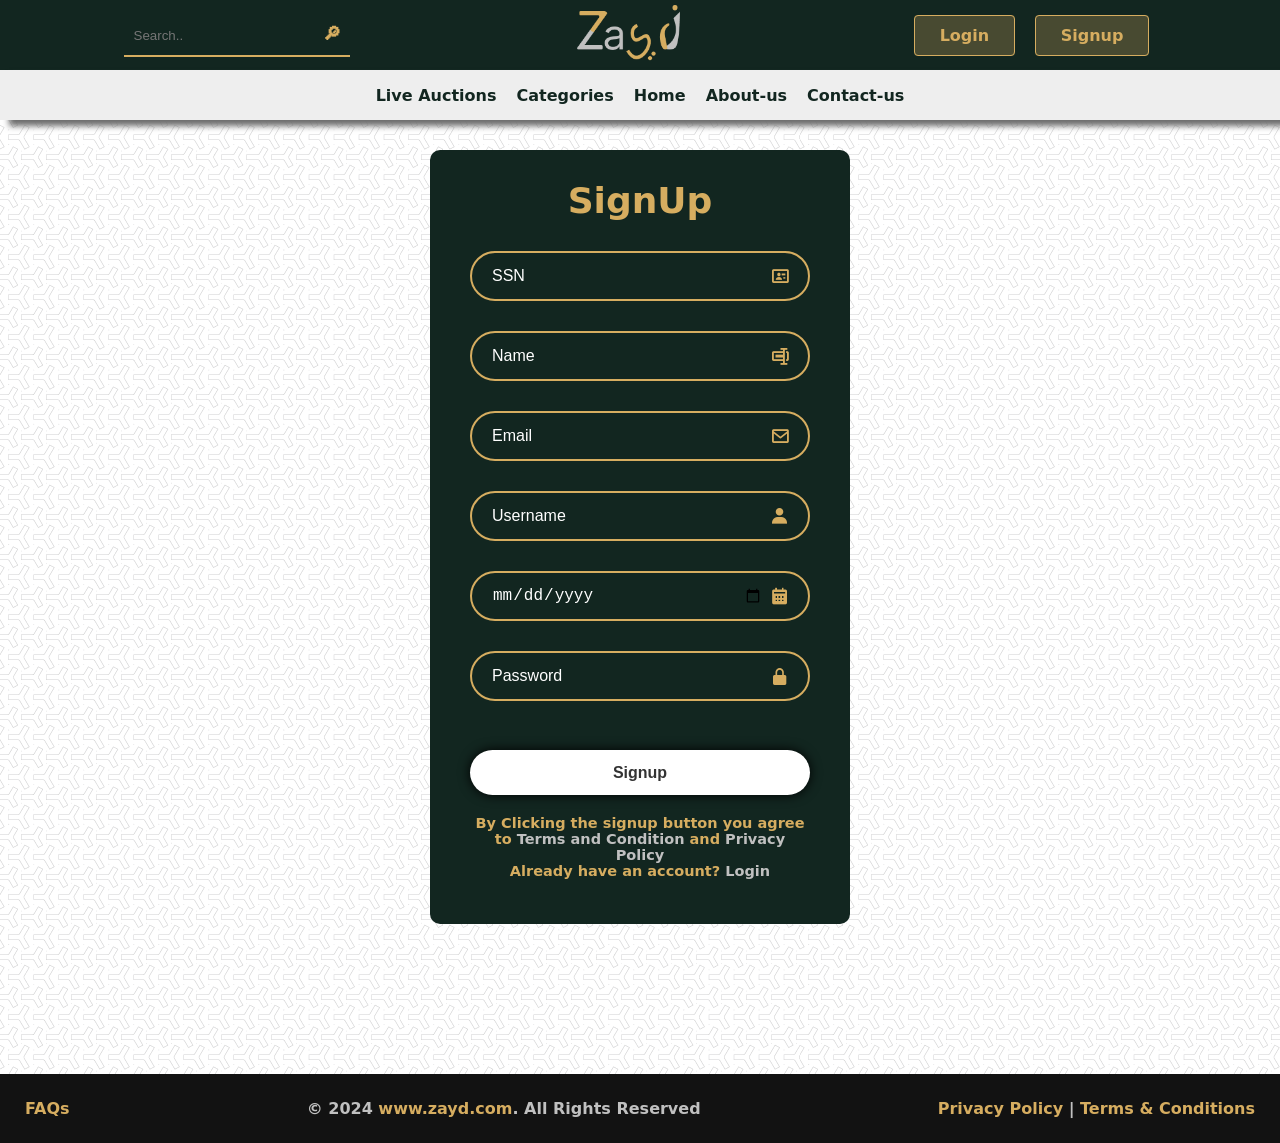
<file: signup.html>
<!DOCTYPE html>
<html lang="en">
    <head>
        <meta charset="UTF-8">
        <meta http-equiv="X-UA-Compatible" content="IE=edge">
        <meta name="viewport" content="width=device-width,initial-scale=1.0">
        <title>Zayd | Sign Up </title>
        <link rel="icon" type="image/x-icon" href="img/logo1.png">
        <link rel="stylesheet" href="css/master.css">
        <link rel="stylesheet" href="css/nashwa.css">
        <link href='https://unpkg.com/boxicons@2.1.4/css/boxicons.min.css' rel='stylesheet'>
        <script src="https://ajax.googleapis.com/ajax/libs/jquery/3.7.1/jquery.min.js"></script>
    </head>
    <body>
        <nav class="mainNav" id="mainNav">
            <div class="searchForm">
                <input type="search" name="search" id="searchInput" placeholder="Search..">
                <button>&#x1F50E;&#xFE0E;</button>
            </div>
            <a href="index.html"><img src="img/logo.png" alt="Zayed"></a>
            <div class="profileBtn">
                <a class="login-button" href="login.html">Login</a>
                <a class="login-button" href="signup.html">Signup</a>
                <a class="login-button hide" href="dashboard.html">Profile</a>
            </div>
        </nav>
        <div class="secondary-nav" id="secondary-nav">
            <ul>
                <li><a href="liveAuctions.html">Live Auctions</a></li>
                <li><a href="categories.html">Categories</a></li>
                <li><a href="index.html">Home</a></li>
                <li><a href="about.html">About-us</a></li>
                <li><a href="contact.html">Contact-us</a></li>
            </ul>
        </div>
        <div class="mobile-nav">
            <div class="searchForm">
                <!-- <input type="search" name="search" id="searchInput" placeholder="Search.."> -->
                <button id="navigateToSearch">&#x1F50E;&#xFE0E;</button>
            </div>
            <a href="index.html"><img src="img/logo.png" alt="Zayed"></a>
            <div><button id="openNav">&#8801;</button></div>
        </div>
        <div class="mobile-menu hide-Nav" id="mobile-menu">
            <span id="closeNav">&times;</span>
            <ul>
                <li><a href="liveAuctions.html">Live Auctions</a></li>
                <li><a href="categories.html">Categories</a></li>
                <li><a href="index.html">Home</a></li>
                <li><a href="about.html">About-us</a></li>
                <li><a href="contact.html">Contact-us</a></li>
            </ul>
            <div class="profileBtn">
                <a class="login-button" href="login.html">Login</a>
                <a class="login-button" href="signup.html">Signup</a>
                <a class="login-button hide" href="dashboard.html">Profile</a>
            </div>
        </div>
        <div class="search-nav hide" id="search-nav">
            <span class="exit" id="exit">&times;</span>
            <input type="search" name="search" id="searchInputMobile" placeholder="Search..">
            <button>&#x1F50E;&#xFE0E;</button>
        </div>
        <div class="body">
            <div class="wrapper">
                <form action="" id="signupForm">
                <h1>SignUp</h1>
                <div class="input-box">
                        <input type="text" placeholder="SSN" id="ssn">
                        <i class='bx bx-id-card'></i>
                </div>
                <p style="color: red;" id="ssnMsg"></p>

                <div class="input-box">
                    <input type="text" placeholder="Name" id="name">
                    <i class='bx bx-rename'></i>
                </div>
                <p style="color: red;" id="nameMsg"></p>

                <div class="input-box">
                    <input type="text" placeholder="Email" id="email">
                    <i class='bx bx-envelope'></i>
                </div>
                <p style="color: red;" id="emailMsg"></p>

                <div class="input-box">
                    <input type="text" placeholder="Username" id="username">
                    <i class='bx bxs-user'></i>
                </div>
                <p style="color: red;" id="usernameMsg"></p>

                <div class="input-box">
                    <input type="date" placeholder="Date OF Birth" id="dob">
                    <i class='bx bxs-calendar'></i>
                </div>
                <p style="color: red;" id="dobMsg"></p>
                
                <div class="input-box">
                    <input type="text" placeholder="Password" id="password">
                    <i class='bx bxs-lock-alt'></i>
                </div>
                <p style="color: red;" id="passwordMessage"></p>
                <p style="color: red;" id="passwordMessage2"></p>
                <br>
                <button type="submit" class="btn">Signup</button>
                <div class="register-link">
                    <p>By Clicking the signup button you agree to <a href="terms.html">Terms and Condition</a> and <a href="privacy.html">Privacy Policy</a> </p>
                    <p>Already have an account? <a href="login.html">Login</a></p>
                </div>
                </form>
            </div>
        </div>
        <footer>
            <span>
                <a href="faq.html">FAQs</a>
            </span>
            <p>
                &copy; 2024 <a href="#">www.zayd.com</a>. All Rights Reserved
            </p>
            <span>
                <a href="privacy.html">Privacy Policy</a> |
                <a href="terms.html">Terms & Conditions</a>
            </span>
        </footer>
    <script src="js/main.js"></script>
    <script src="js/Nashwa.js"></script>
    </body>
</html>
</file>
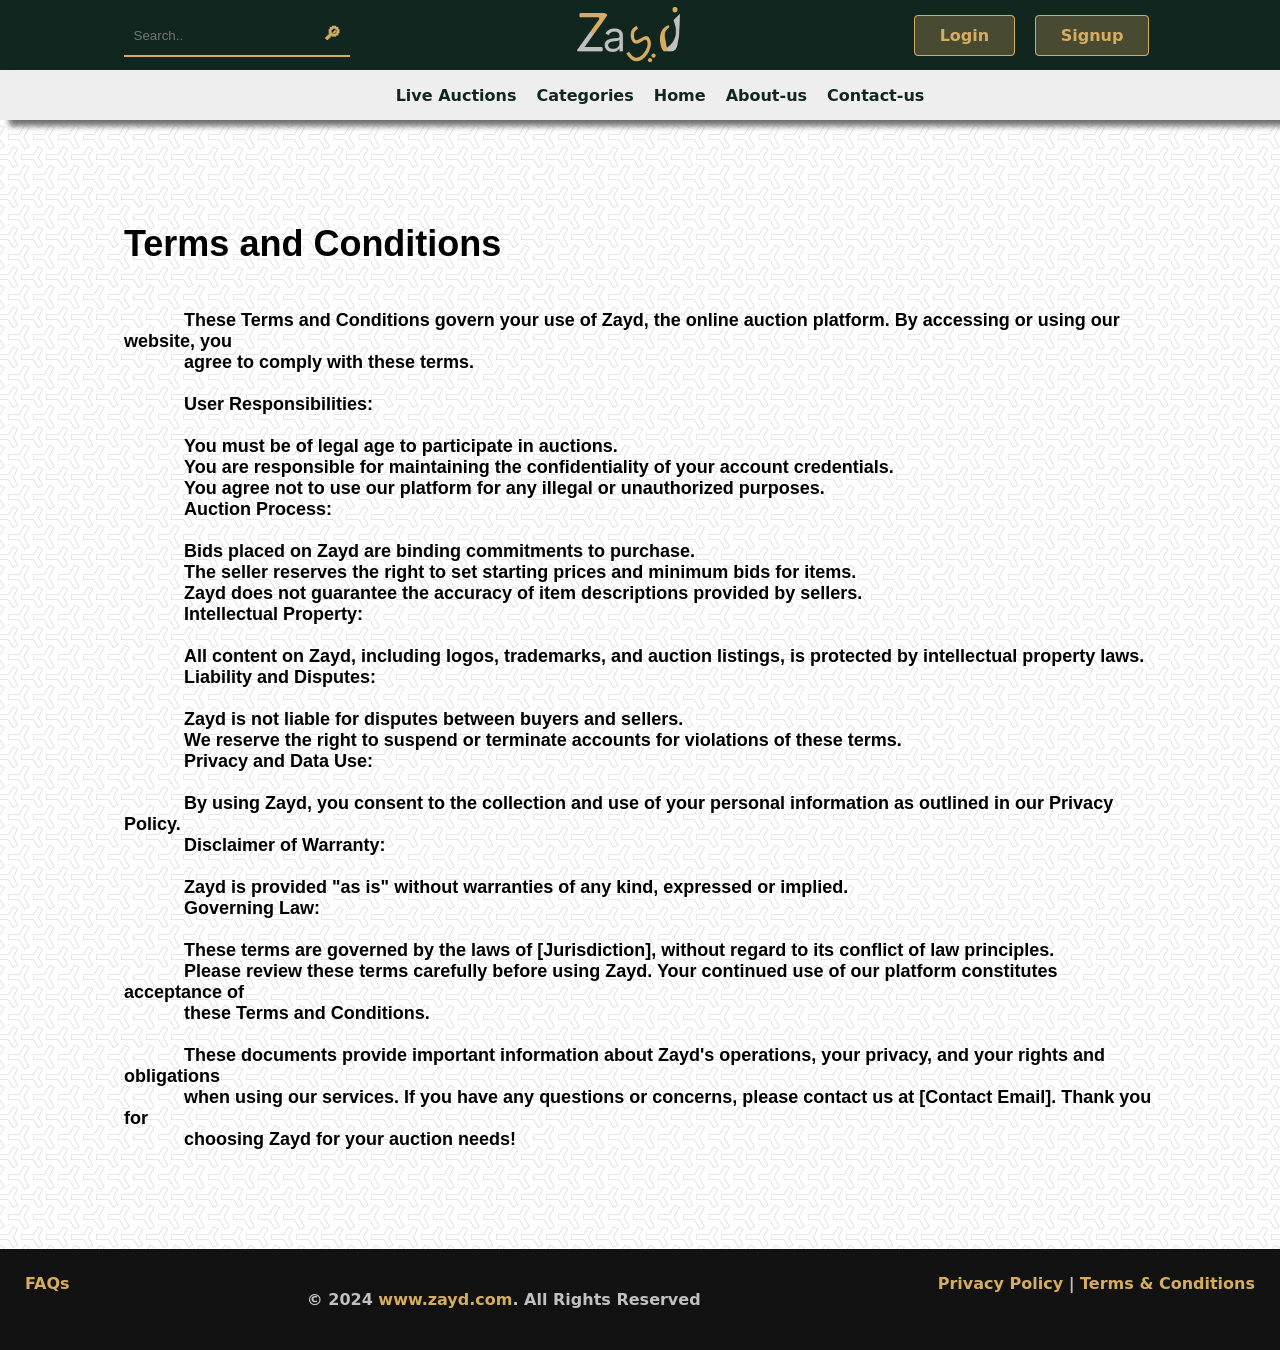
<file: terms.html>
<html>

<head>
    <title>Zayd | Terms and Conditions</title>
    <link rel="icon" type="image/x-icon" href="img/logo1.png">
    <link rel="stylesheet" href="css/master.css">
    <script src="https://ajax.googleapis.com/ajax/libs/jquery/3.7.1/jquery.min.js"></script>
</head>

<body>
    <nav class="mainNav" id="mainNav">
        <div class="searchForm">
            <input type="search" name="search" id="searchInput" placeholder="Search..">
            <button>&#x1F50E;&#xFE0E;</button>
        </div>
        <a href="index.html"><img src="img/logo.png" alt="Zayed"></a>
        <div class="profileBtn">
            <a class="login-button" href="login.html">Login</a>
            <a class="login-button" href="signup.html">Signup</a>
            <a class="login-button hide" href="dashboard.html">Profile</a>
        </div>
    </nav>
    <div class="secondary-nav" id="secondary-nav">
        <ul>
            <li><a href="liveAuctions.html">Live Auctions</a></li>
            <li><a href="categories.html">Categories</a></li>
            <li><a href="index.html">Home</a></li>
            <li><a href="about.html">About-us</a></li>
            <li><a href="contact.html">Contact-us</a></li>
        </ul>
    </div>
    <div class="mobile-nav">
        <div class="searchForm">
            <!-- <input type="search" name="search" id="searchInput" placeholder="Search.."> -->
            <button id="navigateToSearch">&#x1F50E;&#xFE0E;</button>
        </div>
        <a href="index.html"><img src="img/logo.png" alt="Zayed"></a>
        <div><button id="openNav">&#8801;</button></div>
    </div>
    <div class="mobile-menu hide-Nav" id="mobile-menu">
        <span id="closeNav">&times;</span>
        <ul>
            <li><a href="liveAuctions.html">Live Auctions</a></li>
            <li><a href="categories.html">Categories</a></li>
            <li><a href="index.html">Home</a></li>
            <li><a href="about.html">About-us</a></li>
            <li><a href="contact.html">Contact-us</a></li>
        </ul>
        <div class="profileBtn">
            <a class="login-button" href="login.html">Login</a>
            <a class="login-button" href="signup.html">Signup</a>
            <a class="login-button hide" href="dashboard.html">Profile</a>
        </div>
    </div>
    <div class="search-nav hide" id="search-nav">
        <span class="exit" id="exit">&times;</span>
        <input type="search" name="search" id="searchInputMobile" placeholder="Search..">
        <button>&#x1F50E;&#xFE0E;</button>
    </div>

    <div class="container">
        <pre>
        <h1>Terms and Conditions</h1>
            These Terms and Conditions govern your use of Zayd, the online auction platform. By accessing or using our website, you
            agree to comply with these terms.

            User Responsibilities:

            You must be of legal age to participate in auctions.
            You are responsible for maintaining the confidentiality of your account credentials.
            You agree not to use our platform for any illegal or unauthorized purposes.
            Auction Process:

            Bids placed on Zayd are binding commitments to purchase.
            The seller reserves the right to set starting prices and minimum bids for items.
            Zayd does not guarantee the accuracy of item descriptions provided by sellers.
            Intellectual Property:

            All content on Zayd, including logos, trademarks, and auction listings, is protected by intellectual property laws.
            Liability and Disputes:

            Zayd is not liable for disputes between buyers and sellers.
            We reserve the right to suspend or terminate accounts for violations of these terms.
            Privacy and Data Use:

            By using Zayd, you consent to the collection and use of your personal information as outlined in our Privacy Policy.
            Disclaimer of Warranty:

            Zayd is provided "as is" without warranties of any kind, expressed or implied.
            Governing Law:

            These terms are governed by the laws of [Jurisdiction], without regard to its conflict of law principles.
            Please review these terms carefully before using Zayd. Your continued use of our platform constitutes acceptance of
            these Terms and Conditions.

            These documents provide important information about Zayd's operations, your privacy, and your rights and obligations
            when using our services. If you have any questions or concerns, please contact us at [Contact Email]. Thank you for
            choosing Zayd for your auction needs!
        </pre>    
    </div>
    <footer>
        <span>
            <a href="faq.html">FAQs</a>
        </span>
        <p>
            &copy; 2024 <a href="#">www.zayd.com</a>. All Rights Reserved
        </p>
        <span>
            <a href="privacy.html">Privacy Policy</a> |
            <a href="terms.html">Terms & Conditions</a>
        </span>
    </footer>
    <script src="js/main.js"></script>

</body>

</html>
</file>
<file: css/moataz/MoatazCSS.css>
body{
    align-content: center;
    align-items: center;
    margin: 0;
    padding: 0;
}
.container{
    margin:70px;
    display: inline-block;
  
}

.note{
    
    color: #122620;
    text-shadow: 1px 1px 2px black, 0 0 25px goldenrod, 0 0 5px #D6AD60;
    display: block;
    text-align: center;
    letter-spacing: 3px;
    
}

.slideshow{
    margin-top: 120px;
    box-shadow: #D6AD60 0px 22px 70px 4px;
}
.slideshow .slide-images{
    width: 100%;
    height: 500px;
}

.cards{
    
    display: flex;
    justify-content: center;
    flex-direction: row;
    flex-wrap: wrap;
    
}


.product-card {
    background-color: #d6ad6046;
    border: 1px solid #D6AD60;
    width: 25%;
    height: 300px;
    overflow: hidden;
    border-radius: 10px;
    margin: 20px;
    transition: 0.7s ease;
    position: relative;
}

.product-card:hover {
    transform: scale(1.1);
}

.product-card:hover .product-image {
    opacity: 0.9;
}

.product-image img {
    width: 100%;
    
    padding: 7.5px;
    box-sizing: border-box;
    border-radius: 15px;
}

.product-info {
    padding: 1em;
}

.product-description {
    font-size: 0.8em;
    color: black;
    margin-top: -15px;
    margin-bottom: 20px;
    text-transform: uppercase;
    font-weight: 800;
    justify-content: space-between;
}

.product-price {
    display: flex;
    justify-content: space-between;
    text-transform: uppercase;
    font-weight: 800;
    margin-top: 20px;
    color: #122620;
}

.bid-now-btn {
    text-decoration: none;
    background-color: 122620;
    color: #D6AD60;
    border: 1px solid #D6AD60;
    border-radius: 8px;
    margin-top: -10px;
    margin-right: -10px;
}

.bid-now-btn:hover {
    background-color: #D6AD60;
    color: black;
}


.timeLeft {

    right: 10px;
    top: 206px;
    color: black;
}

.bidders {
    position: absolute;
    top: 215px;
    bottom: 27px;
    left: 200px;
    font-size: 0.8em;
    color: black;
    display: flex;
    align-items: center;
   
   
}

.bidders svg {
    margin-right: 5px;
    height: 16px;
    
}


.our-numbers{
    width: 90%;
    margin: 50px 0px 100px 80px;
    background-color: #122620;
    border-radius: 10px;
    transition: 0.7s ease;
    text-align: center;
    justify-content: center;
}
.our-numbers:hover{
    transform: scale(1.1);
}

.our-numbers h3{
    font-size: 30px;
    padding: 40px;
    text-align: center;
    color: #D6AD60;
    justify-content: center;
}

.our-numbers .container2 {
display: flex;
align-items: center;
justify-content: space-between;
margin: 0px 60px 0px 80px;
color:#D6AD60;
font-size: 25px;
font-weight: 700;

}

.box i{
    font-size: 50px;
}
.our-numbers .container2 .box .number {
    font-size: 40px;

}

.banner {
    display: flex;
    align-items: center;
    margin: 40px 60px 50px 80px;
    width: 90%;
    height: 500px;
   
    

}
.banner .adv{
    width: 100%;
    height: 100%;
    border-radius: 10px;
    border-style: double;
    color: #D6AD60;

}
</file>
<file: css/master.css>
@import url("https://fonts.googleapis.com/css2?family=Raleway:ital,wght@0,100..900;1,100..900&display=swap");

:root {
  /* --primary: #001F3F;  Navy Blue */
  --primary: #122620;
  --gold: #d6ad60;
  --secondary: #ffd700;
  /*Gold*/
  /* --silver: #c0c0c0; */
--silver: #eee;
  /*Silver*/
}

a {
  text-decoration: none;
  color: var(--primary);
}

body {
  margin: 0;
  box-sizing: border-box;
  /* font-family: "Raleway", monospace; */
  font-family: system-ui, -apple-system, BlinkMacSystemFont, 'Segoe UI', Roboto, Oxygen, Ubuntu, Cantarell, 'Open Sans', 'Helvetica Neue', sans-serif;
  font-optical-sizing: auto;
  font-style: normal;
  font-weight: 600;
  background-image: url("../img/y-so-serious-white.png");
}

nav {
  background-color: var(--primary);
  width: 100%;
  position: fixed;
  top: 0;
  left: 0;
  z-index: 1;
  height: 70px;
  padding: 10px;
  box-sizing: border-box;
  display: flex;
  flex-wrap: nowrap;
  flex-direction: row;
  justify-content: space-around;
  align-items: center;
  transition: 600ms;
  -webkit-transition: 600ms;
  -moz-transition: 600ms;
  -ms-transition: 600ms;
  -o-transition: 600ms;
}

nav .searchForm {
  width: 18%;
  border-bottom: 2px solid var(--gold);
  padding: 0;
}

nav .searchForm input[type="search"] {
  padding: 10px;
  width: 85%;
  background-color: transparent;
  border: 0;
  color: var(--silver);
  outline: 0;
}

nav .searchForm button {
  width: 9%;
  box-sizing: border-box;
  margin: 0;
  padding: 10px 0px;
  background-color: transparent;
  border: 0;
  color: var(--gold);
  font-weight: bolder;
  font-size: 18px;
  cursor: pointer;
}

nav .searchForm button:hover {
  opacity: 0.7;
}

nav a {
  text-decoration: none;
}

nav a:hover {
  opacity: 0.7;
}

nav img {
  height: 70px;
}

nav .profileBtn .login-button {
  background-color: #d6ad6046;
  color: var(--gold);
  font-weight: bold;
  padding: 10px 25px;
  box-sizing: border-box;
  margin: 0 7px;
  border: 1px solid var(--gold);
  border-radius: 4px;
  -webkit-border-radius: 4px;
  -moz-border-radius: 4px;
  -ms-border-radius: 4px;
  -o-border-radius: 4px;
  cursor: pointer;
}

nav .profileBtn .login-button:hover {
  background-color: var(--gold);
  color: var(--primary);
}

.secondary-nav {
  box-shadow: rgb(109, 109, 109) 9px 6px 6px 0px;
  background-color: var(--silver);
  width: 100%;
  position: fixed;
  top: 70px;
  left: 0;
  z-index: 1;
  height: 50px;
  padding: 10px;
  box-sizing: border-box;
  display: flex;
  flex-wrap: nowrap;
  flex-direction: row;
  justify-content: space-around;
  align-items: center;
  transition: 600ms;
  -webkit-transition: 600ms;
  -moz-transition: 600ms;
  -ms-transition: 600ms;
  -o-transition: 600ms;
}

.secondary-nav ul {
  list-style: none;
  display: flex;
}

.secondary-nav ul li {
  margin: 0 10px;
}

.secondary-nav ul li a {
  text-decoration: none;
  color: var(--primary);
  font-weight: bold;
}

.secondary-nav ul li:hover a {
  opacity: 0.7;
}

.mobile-nav {
  box-shadow: rgb(109, 109, 109) 9px 6px 6px 0px;
  background-color: var(--primary);
  width: 100%;
  position: fixed;
  top: 0;
  left: 0;
  z-index: 1;
  height: 70px;
  padding: 10px;
  box-sizing: border-box;
  display: none;
  flex-wrap: nowrap;
  flex-direction: row;
  justify-content: space-around;
  align-items: center;
  transition: 600ms;
  -webkit-transition: 600ms;
  -moz-transition: 600ms;
  -ms-transition: 600ms;
  -o-transition: 600ms;
}

.mobile-nav button {
  /* background-color: #d6ad6046; */
  color: var(--gold);
  font-weight: bold;
  padding: 10px 25px;
  box-sizing: border-box;
  margin: 0 7px;
  /* border: 1px solid var(--gold); */
  border-radius: 4px;
  -webkit-border-radius: 4px;
  -moz-border-radius: 4px;
  -ms-border-radius: 4px;
  -o-border-radius: 4px;
  cursor: pointer;
  font-size: larger;
  background-color: transparent;
  border: 0;
}

.mobile-nav img {
  height: 70px;
}

.mobile-nav button:hover {
  background-color: var(--gold);
  color: var(--primary);
}

.mobile-menu {
  background-color: var(--silver);
  width: 100%;
  position: fixed;
  top: 70px;
  left: 0;
  z-index: 2;
  height: 100%;
  box-sizing: border-box;
  display: flex;
  flex-wrap: nowrap;
  flex-direction: column;
  align-items: center;
  transition: 600ms;
  -webkit-transition: 600ms;
  -moz-transition: 600ms;
  -ms-transition: 600ms;
  -o-transition: 600ms;
}

.mobile-menu span {
  position: absolute;
  right: 30px;
  color: rgb(117, 12, 12);
  cursor: pointer;
  font-size: 30px;
}

.mobile-menu ul {
  list-style: none;
  margin: 30px auto;
}

.mobile-menu ul li {
  padding: 10px;
  text-align: center;
}

.mobile-menu ul li a {
  text-decoration: none;
  color: var(--primary);
  font-weight: bold;
}

.mobile-menu ul li:hover a {
  opacity: 0.7;
}

.mobile-menu .profileBtn .login-button {
  font-weight: bold;
  padding: 10px 25px;
  box-sizing: border-box;
  display: block;
  margin: 10px 7px;
  width: 100%;
  border: 1px solid var(--primary);
  border-radius: 4px;
  -webkit-border-radius: 4px;
  -moz-border-radius: 4px;
  -ms-border-radius: 4px;
  -o-border-radius: 4px;
  cursor: pointer;
  background-color: var(--gold);
  color: var(--primary);
}

.mobile-menu .profileBtn .login-button:hover {
  background-color: #d6ad6046;
  color: var(--gold);
}

.hide-Nav {
  left: -100%;
}

.search-nav {
  width: 100%;
  height: 100%;
  background-color: #121212db;
  position: fixed;
  top: 0;
  left: 0;
  z-index: 2;
  height: 100%;
  box-sizing: border-box;
  transition: 600ms;
  -webkit-transition: 600ms;
  -moz-transition: 600ms;
  -ms-transition: 600ms;
  -o-transition: 600ms;
  display: flex;
  flex-direction: row;
  flex-wrap: nowrap;
}

.search-nav .exit {
  position: absolute;
  top: 50px;
  right: 50px;
  color: rgb(164, 15, 15);
  font-size: 50px;
  font-weight: bold;
  z-index: 1;
  cursor: pointer;
}

.search-nav input[type="search"] {
  padding: 10px;
  margin: auto;
  width: 85%;
  background-color: #fff;
  border: 0;
  color: #000;
  outline: 0;
  border-radius: 8px;
  -webkit-border-radius: 8px;
  -moz-border-radius: 8px;
  -ms-border-radius: 8px;
  -o-border-radius: 8px;
}

.search-nav button {
  width: 9%;
  box-sizing: border-box;
  margin: 0;
  padding: 10px 0px;
  background-color: transparent;
  border: 0;
  color: var(--gold);
  font-weight: bolder;
  font-size: 18px;
  cursor: pointer;
}

.search-nav button:hover {
  opacity: 0.7;
  background-color: transparent;
}

footer {
  width: 100%;
  box-sizing: border-box;
  padding: 10px;
  background-color: #121212;
  display: flex;
  flex-wrap: wrap;
  color: #c0c0c0;
  justify-content: space-between;
  font-weight: bold;
  margin: 0;
}

footer p {
  text-align: center;
  width: 50%;
  padding: 15px;
}

footer span {
  /* width: 20%; */
  padding: 15px;
  float: right;
}

footer a {
  color: var(--gold);
}

footer span a:hover {
  opacity: 0.7;
}

.hide {
  display: none !important;
}

.container {
  width: 90%;
  margin: auto;
  display: block;
  margin-top: 100px;
  padding: 10px;
  box-sizing: border-box;
}

.container pre {
  font-size: 18px;
  font-family: sans-serif;
  text-align: left;
  padding: 50px;
  width: 100%;
  text-wrap: wrap;
  box-sizing: border-box;
}
/* 
.products {
  display: flex;
  flex-direction: row;
  flex-wrap: wrap;
  justify-content: center;
}

.product {
  display: inline-block;
  position: relative;
  border: 1px solid #d6ad60;
  border-radius: 7px;
  padding: 10px;
  margin: 15px;
  width: 20%;
  text-align: center;
  background-color: #fff;
  box-shadow: 1px 2px 10px rgba(0, 0, 0, 0.1);
  box-shadow: -1px -2px 10px rgba(0, 0, 0, 0.1);
  -webkit-border-radius: 7px;
  -moz-border-radius: 7px;
  -ms-border-radius: 7px;
  -o-border-radius: 7px;
  cursor: pointer;
}

.product img {
  width: 100%;
  padding: 10px;
  box-sizing: border-box;
}

.pDesc {
  margin-top: 10px;
}

.pDesc span {
  display: block;
  color: #121212;
  margin-bottom: 5px;
}

.pDesc .price {
  color: green;
}

button {
  background-color: red;
  color: #fff;
  border: none;
  border-radius: 5px;
  padding: 10px 20px;
  cursor: pointer;
  margin-top: 10px;
}

button:hover {
  background-color: rgb(134, 31, 31);
}

.timeLeft {
  position: absolute;
  bottom: 10px;
  right: 10px;
  font-size: 0.8em;
  color: var(--silver);
}

.bidders {
  position: absolute;
  bottom: 10px;
  left: 10px;
  font-size: 0.8em;
  color: var(--primary);
} */

@media screen and (max-width: 700px) {
  nav,
  .secondary-nav {
    display: none;
  }

  .mobile-nav {
    display: flex;
    z-index: 99;
  }
}

.alert {
  padding: 20px;

  position: fixed;
  bottom: 10px;
  right: 10px;
  width: 20%;
  color: white;
  margin-bottom: 15px;
  cursor: pointer;
  z-index: 333311111111111111;
  transition: 600ms;
  -webkit-transition: 600ms;
  -moz-transition: 600ms;
  -ms-transition: 600ms;
  -o-transition: 600ms;
}
.alert.danger{
    background-color: #f44336a4;
      border: 2px solid #f44336;
}
.alert.danger:hover {
  background-color: #f44336;
}
.alert.success {
  background-color: #36f45ca4;
  border: 2px solid #36f45c;
}

.alert.success:hover {
  background-color: #36f45c;
}
/* The close button */
.closebtn {
  margin-left: 15px;
  color: white;
  font-weight: bold;
  float: right;
  font-size: 22px;
  line-height: 20px;
  cursor: pointer;
  transition: 0.3s;
}

/* When moving the mouse over the close button */
.closebtn:hover {
  color: black;
}
</file>
<file: css/khaled.css>
body {
    font-family: Arial, sans-serif;
    margin: 0;
    padding: 0;
}

.container {
    max-width: 600px;
    margin: 0 auto;
    padding: 20px;
}

input[type="text"],
textarea {
    width: 100%;
    padding: 10px;
    margin-bottom: 10px;
    border: 1px solid #ccc;
    border-radius: 5px;
    box-sizing: border-box;
}

input[type="submit"] {
    background-color: #4CAF50;
    color: white;
    padding: 10px 20px;
    border: none;
    border-radius: 5px;
    cursor: pointer;
}

input[type="submit"]:hover {
    background-color: #45a049;
}

.error {
    color: red;
}
</file>
<file: css/nashwa.css>
/* *******************************************************
*                   Nashwa Hossam                       *
*                       227996                          *
******************************************************* */

@import url("http://fonts.googleapis.com/css2?family=Poppins:wght@300;400;500;600;700;800;900&display=swap");

* {
    margin: 0;
    padding: 0;
    box-sizing: border-box;
    /* font-family: "Poppins", sans-serif; */
}

.body {
    padding: 150px 0;
    display: flex;
    justify-content: center;
    align-items: center;
    min-height: 100vh;
}

.wrapper {
    width: 420px;
    background: #122620;
    color: #D6AD60;
    border-radius: 10px;
    padding: 30px 40px;
}

.wrapper h1 {
    font-size: 36px;
    text-align: center;
}


.wrapper .input-box {
    position: relative;
    width: 100%;
    height: 50px;
    background: #122620;
    margin: 30px 0;
}

.input-box input {
    width: 100%;
    height: 100%;
    background: transparent;
    border: none;
    outline: none;
    border: 2px solid #D6AD60;
    border-radius: 40px;
    font-size: 16px;
    color: white;
    padding: 20px 45px 20px 20px;

}


.input-box input::placeholder {
    color: white;
}

.input-box i {
    position: absolute;
    right: 20px;
    top: 30%;
    transform: translateY();
    font-size: 20px;
}


.wrapper .remember-forget {
    display: flex;
    justify-content: space-between;
    font-size: 14.5px;
    margin: -15px 0 15px;
}


.remember-forget label input {
    accent-color: white;
    margin-right: 3px;
}


.remember-forget a {
    color: white;
    text-decoration: none;

}

.remember-forget a:hover {
    text-decoration: underline;
}

.wrapper .btn {
    width: 100%;
    height: 45px;
    background: white;
    border: none;
    outline: none;
    border-radius: 40px;
    box-shadow: 0 0 12px rgba(0, 0, 0, 1);
    cursor: pointer;
    font-size: 16px;
    color: #333;
    font-weight: 600;
}

.wrapper .btn:hover {
    opacity: 0.7;
}


.wrapper .register-link {
    font-size: 14.5px;
    text-align: center;
    margin: 20px 0 15px;
}

.register-link p a {
    color: #C0C0C0;
    text-decoration: none;
    font-weight: 600;
}


.register-link p a:hover {
    text-decoration: underline;
}

.categCont{
    padding: 150px;
}

.categContent {
    display: flex;
    align-items: center;
    justify-content: center;
    margin-top: 70px;
}


.categContainer {
    display: flex;
    flex-wrap: nowrap;
    width: 80%;
    overflow-x: hidden;
    scroll-behavior: smooth;
}

.categCard {
    height: 300px;
    min-width: 400px !important;
    border: 4px solid black;
    background-color: silver;
    padding: 20px;
    display: flex;
    align-content: center;
    justify-content: center;
    align-items: center;
    flex-direction: column;
    border-radius: 10px;
    margin: 20px;
    font-size: 18px;
    letter-spacing: 10px;
    cursor: pointer;
    text-decoration: none;
    color: black;
    transition: 200ms;
}



.categCard i {
    font-size: 50px;
    padding: 20px;
}

.navCatButton {
    padding: 10px;
    color: #b30e0e;
    font-size: 38px;
    margin: 10px;
    outline: none;
    background-color: transparent;
    border: 0;
}
</file>
<file: css/moataz/MoatazCSS2.css>
.SellProductForm label {
    display: block;
}

datalist{
    width: 100%;
}

.SellProductForm input::placeholder {
    color: #dfdfdf;
}

.SellProductForm input:focus::placeholder {
    color: transparent;
}

.Sell-form{
    margin:150px 150px ;
}


.SellProductForm .ifta-label {
    margin-bottom: -30px;
    z-index: 1;
    position: relative;
    padding: 0px 10px 0 20px;
    pointer-events: none;
}

.SellProductForm .ifta-field {
    border: 0;
    border-radius: 6px;
    padding: 35px 20px 15px;
    margin: 0 0 20px;
    width: 100%;
    box-shadow: inset 0 0 0 1px #ccc;
}

.SellProductForm .ifta-field:focus {
    appearance:  none;
    -webkit-appearance: none;
    outline: none;
    box-shadow: inset 0 0 0 2px #d6ad60;
}

.SellProductForm .group {
    width: 100%;
}

.SellProductForm .group:focus-within label {
    color: #d6ad60 !important;
}
.updateDetails{
    padding: 20px;
    color: white;
    width: 50%;
    margin: auto;
    display: block;
    border-radius: 10px;
    background-color: #122620;
    font-weight: bold;
    transition: 600ms;
    -webkit-transition: 600ms;
    -moz-transition: 600ms;
    -ms-transition: 600ms;
    -o-transition: 600ms;
    font-size: 20px;
}
.updateDetails:hover{
    transform: scale(1.1);
    background-color: #122620;
    -webkit-transform: scale(1.1);
    -moz-transform: scale(1.1);
    -ms-transform: scale(1.1);
    -o-transform: scale(1.1);
}


.container{
  display: flex;
  flex-flow: column nowrap;
  justify-content: center;
  align-content: center;
  align-items: center;
  width: 100%;
  height: 400px;
}
  .btn-upload{
    width: 200px;
    margin: auto;
    margin-bottom: 20px;
    padding: 12px;
    border-radius: 5px;
    background: #122620;
    font-family: sans-serif;
    color: #fff;
    text-align: center;
  }
  .preview-box{
    display: flex;
    justify-content: center;
    width: 80%;
    max-width: 300px;
    height: 300px;
    border: 1px solid #e0e0e0;
    margin: auto;
    background-image: url('../../img/moataz/upload.webp') ;
  }

  .preview-content{
    width: 100%;
    height: 100%;
  }
</file>
